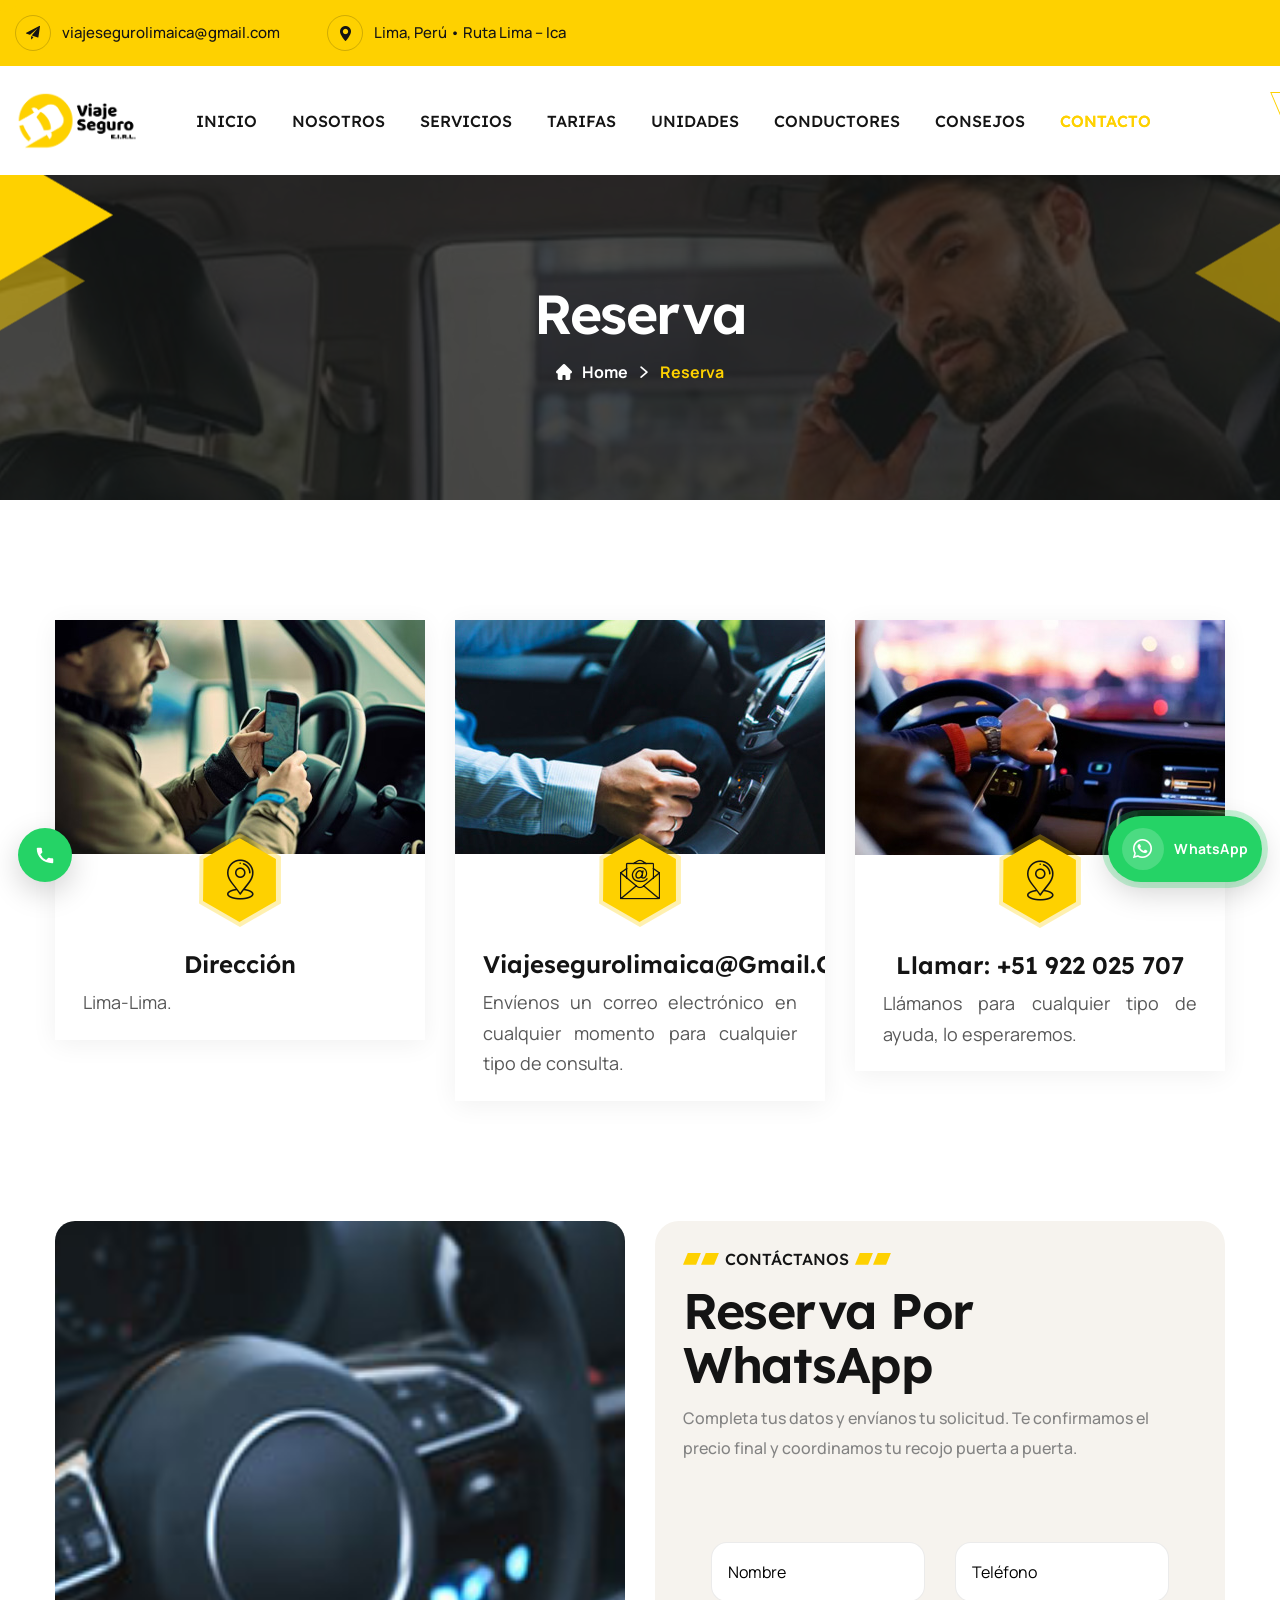
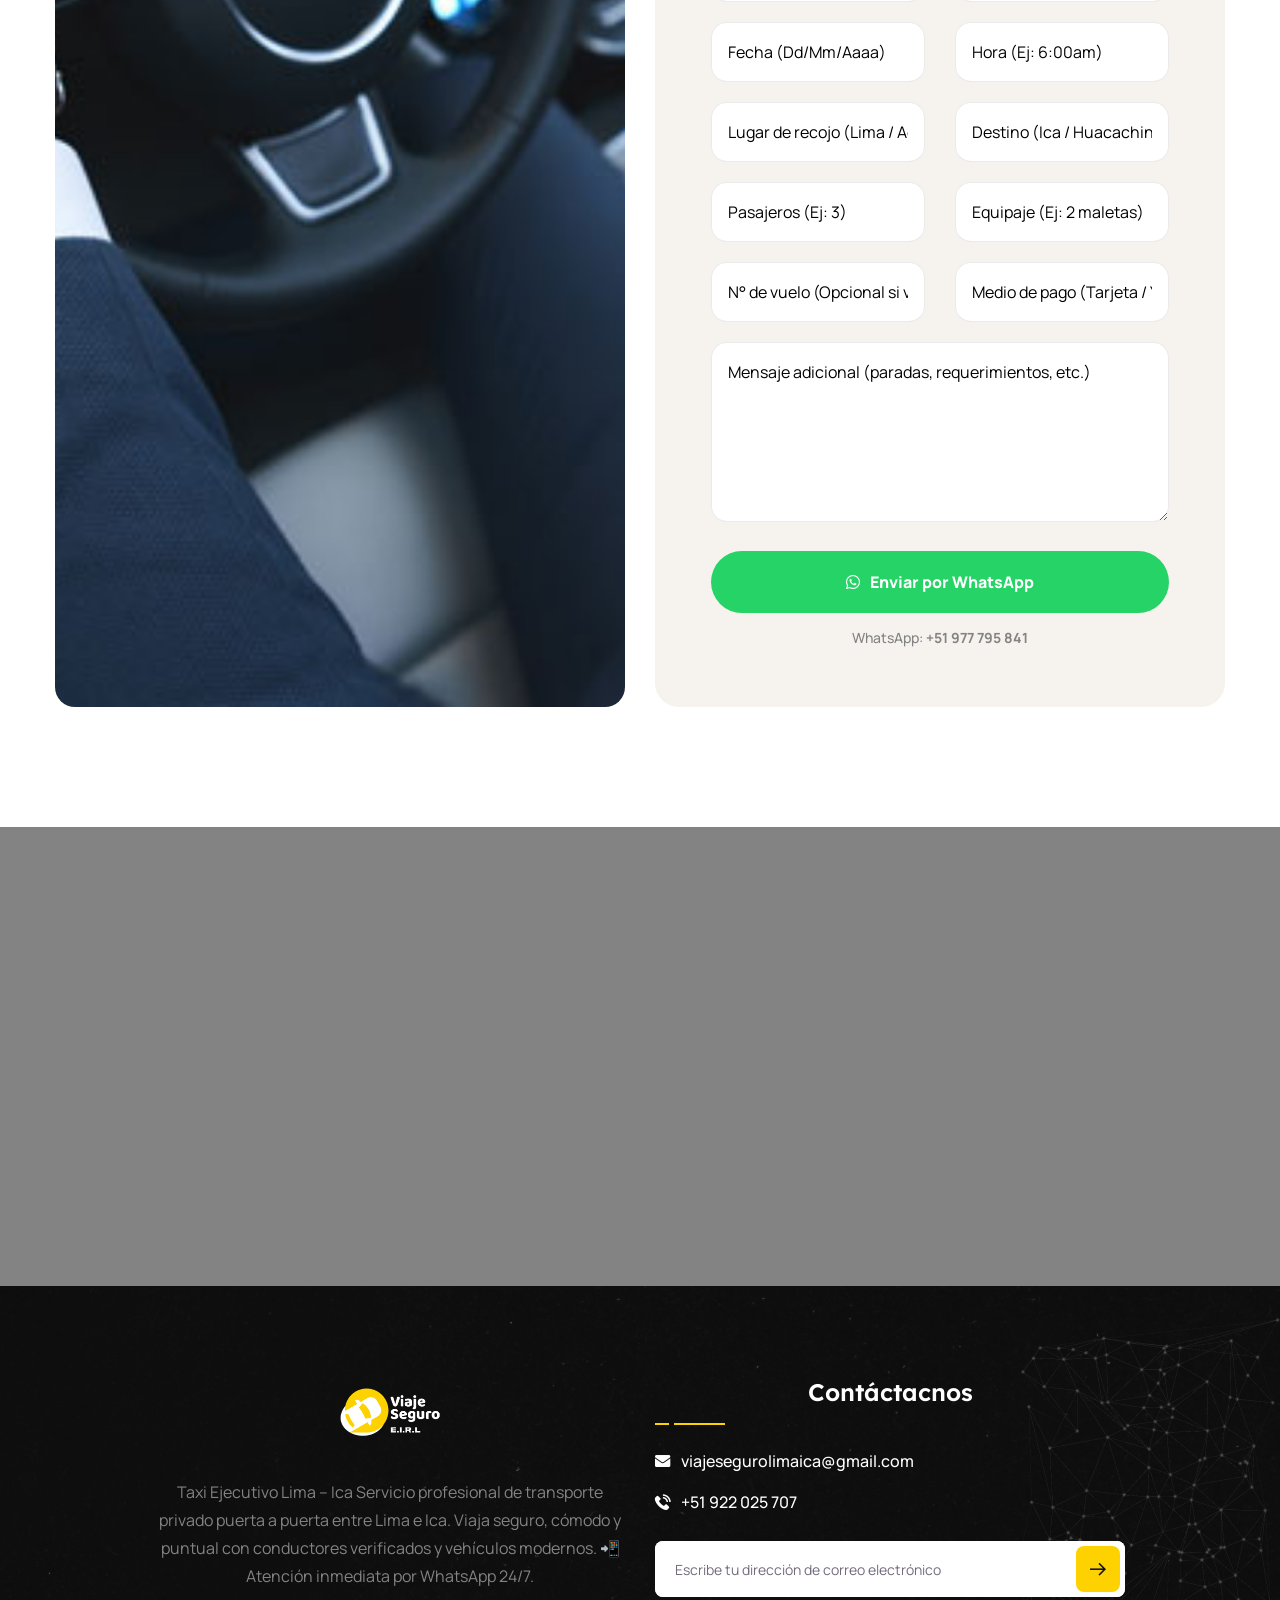
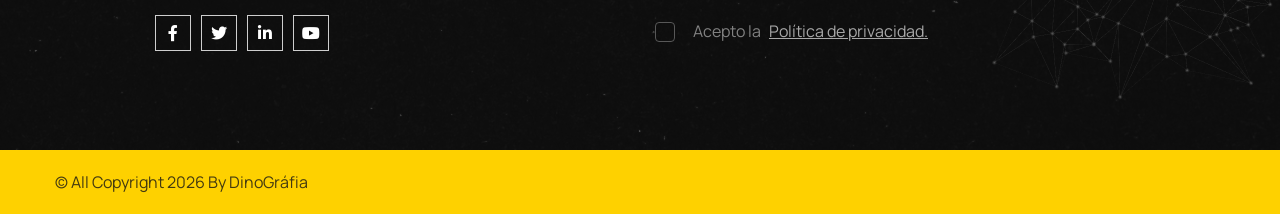
<file: contact.html>
<!DOCTYPE html>

<html lang="es">
<head>
<meta charset="utf-8"/>
<meta content="width=device-width, initial-scale=1.0" name="viewport"/>
<title>Reserva por WhatsApp | Taxi Lima - Ica seguro — Viajes Lima Ica</title>
<!-- favicons Icons -->
<link href="assets/images/favicons/apple-touch-icon.png" rel="apple-touch-icon" sizes="180x180"/>
<link href="assets/images/favicons/favicon-32x32.png" rel="icon" sizes="32x32" type="image/png"/>
<link href="assets/images/favicons/favicon-16x16.png" rel="icon" sizes="16x16" type="image/png"/>
<link href="assets/images/favicons/site.webmanifest" rel="manifest"/>
<meta name="description" content="Reserva tu viaje seguro Lima–Ica por WhatsApp. Atención rápida, recojo coordinado y ruta directa puerta a puerta."/>
<!-- fonts -->
<link href="https://fonts.googleapis.com" rel="preconnect"/>
<link crossorigin="" href="https://fonts.gstatic.com" rel="preconnect"/>
<link href="https://fonts.googleapis.com/css2?family=Manrope:wght@400;500;600;700&amp;display=swap" rel="stylesheet"/>
<link href="https://fonts.googleapis.com/css2?family=Lexend:wght@400;500;600;700&amp;display=swap" rel="stylesheet"/>
<link href="https://fonts.googleapis.com/css2?family=Plus+Jakarta+Sans:ital,wght@0,200..800;1,200..800&amp;display=swap" rel="stylesheet"/>
<link href="assets/vendors/bootstrap/css/bootstrap.min.css" rel="stylesheet"/>
<link href="assets/vendors/bootstrap-select/bootstrap-select.min.css" rel="stylesheet"/>
<link href="assets/vendors/animate/animate.min.css" rel="stylesheet"/>
<link href="assets/vendors/fontawesome/css/all.min.css" rel="stylesheet"/>
<link href="assets/vendors/jquery-ui/jquery-ui.css" rel="stylesheet"/>
<link href="assets/vendors/jarallax/jarallax.css" rel="stylesheet"/>
<link href="assets/vendors/jquery-magnific-popup/jquery.magnific-popup.css" rel="stylesheet"/>
<link href="assets/vendors/nouislider/nouislider.min.css" rel="stylesheet"/>
<link href="assets/vendors/nouislider/nouislider.pips.css" rel="stylesheet"/>
<link href="assets/vendors/tiny-slider/tiny-slider.css" rel="stylesheet"/>
<link href="assets/vendors/cityride-icons/style.css" rel="stylesheet"/>
<link href="assets/vendors/owl-carousel/css/owl.carousel.min.css" rel="stylesheet"/>
<link href="assets/vendors/owl-carousel/css/owl.theme.default.min.css" rel="stylesheet"/>
<!-- template styles -->
<link href="assets/css/cityride.css" rel="stylesheet"/>
<!-- Open Graph / WhatsApp preview -->
<meta property="og:type" content="website"/>
<meta property="og:site_name" content="Taxi Lima–Ica"/>

<meta property="og:url" content="https://viajeslimaica.com/contact.html"/

<meta property="og:title" content="Reserva por WhatsApp | Taxi Lima - Ica seguro — Viajes Lima Ica"/>
<meta property="og:description" content="Reserva tu viaje seguro Lima–Ica por WhatsApp. Atención rápida, recojo coordinado y ruta directa puerta a puerta."/>
<meta property="og:image" content="https://TU-DOMINIO.com/assets/images/og-image.jpg"/>
<meta property="og:image:width" content="1200"/>
<meta property="og:image:height" content="630"/>
<meta name="twitter:card" content="summary_large_image"/>

<link rel="canonical" href="https://viajeslimaica.com/contact.html"/>

<!-- /Open Graph -->

<script type="application/ld+json">
{
  "@context": "https://schema.org",
  "@type": "TaxiService",
  "name": "Viajes Lima Ica",
  "url": "https://TU-DOMINIO.com/contact.html",
  "telephone": "+51977795841",
  "areaServed": [
    {
      "@type": "AdministrativeArea",
      "name": "Lima, Perú"
    },
    {
      "@type": "AdministrativeArea",
      "name": "Ica, Perú"
    }
  ],
  "description": "Taxi privado para viaje seguro Lima–Ica, directo y puerta a puerta. Reserva por WhatsApp.",
  "image": "https://TU-DOMINIO.com/assets/images/og-image.jpg"
}
</script>
<style id="toasa-call-float">
/* Botón flotante de llamada */
.call-float{
  position: fixed;
  left: 18px;
  right: auto;
  bottom: 18px;
  width: 54px;
  height: 54px;
  border-radius: 999px;
  display: inline-flex;
  align-items: center;
  justify-content: center;
  background: #25D366;
  color: #fff;
  text-decoration: none;
  box-shadow: 0 10px 30px rgba(0,0,0,.18);
  z-index: 999999;
  transition: transform .18s ease, box-shadow .18s ease, filter .18s ease;
}
.call-float:hover{
  transform: translateY(-2px);
  filter: brightness(1.02);
  box-shadow: 0 14px 36px rgba(0,0,0,.22);
  color:#fff;
}
.call-float svg{ width: 22px; height: 22px; fill: #fff; }
@media (max-width: 575px){
  .call-float{ left: 16px; bottom: 18px; }
}
</style>
</head>
<body class="custom-cursor">
<div class="custom-cursor__cursor"></div>
<div class="custom-cursor__cursor-two"></div>
<div class="preloader">
<div class="preloader__image" style="background-image: url(assets/images/loader.png);"></div>
</div>
<!-- /.preloader -->
<div class="page-wrapper">
<div class="topbar">
<div class="container-fluid">
<div class="topbar__inner">
<ul class="list-unstyled topbar__info">
<li>
<span class="topbar__info__icon"><i class="icon-paper-plane"></i></span>
<a href="mailto:viajesegurolimaica@gmail.com">viajesegurolimaica@gmail.com</a>
</li>
<li>
<span class="topbar__info__icon topbar__info__icon--location"><i class="icon-maps-and-flags"></i></span>
<a href="https://www.google.com/maps/@23.506657,90.3443647,7z?entry=ttu">Lima, Perú • Ruta Lima – Ica</a>
</li>
</ul><!-- /.list-unstyled topbar__info -->
<div class="topbar__right"></div><!-- /.topbar__right -->
</div><!-- /.topbar__inner -->
</div><!-- /.container-fluid -->
</div><!-- /.topbar -->
<header class="main-header sticky-header sticky-header--normal">
<div class="container-fluid">
<div class="main-header__inner">
<div class="main-header__logo logo-retina">
<a href="index.html"> <img alt="cityride HTML" height="55" src="assets/images/logo-dark.png" width="103"/></a>
</div><!-- /.main-header__logo -->
<div class="main-header__right">
<nav class="main-header__nav main-menu">
<ul class="main-menu__list"><li><a href="index.html">Inicio</a></li><li><a href="about.html">Nosotros</a></li><li><a href="services.html">Servicios</a></li><li><a href="pricing.html">Tarifas</a></li><li><a href="taxi.html">Unidades</a></li><li><a href="driver.html">Conductores</a></li><li><a href="blog-details.html">Consejos</a></li><li><a href="contact.html">Contacto</a></li></ul>
</nav><!-- /.main-header__nav -->
<div class="mobile-nav__btn mobile-nav__toggler">
<span></span>
<span></span>
<span></span>
</div><!-- /.mobile-nav__toggler -->
<a class="search-toggler main-header__search" href="#">


</a><!-- /.search-toggler -->
<a class="main-header__cart" href="cart.html">

<span class="sr-only">Cart</span>
</a><!-- /.search-toggler -->
<div class="main-header__right__inner">
<div class="main-header__right__inner__bg">
<div class="main-header__right__inner__bg__inner" style="background-image: url(assets/images/shapes/header-shape-1-1.png);"></div>
</div><!-- /.main-header__right__inner__bg -->
<div class="main-header__call">
<span class="main-header__call__icon">
<i class="icon-telephone-call"></i>
</span><!-- /.main-header__call__icon -->
<div class="main-header__call__content">
<a class="main-header__call__number" href="tel:+51 977 795 841">+51 977 795 841</a>
<!-- /.main-header__call__number -->
</div><!-- /.main-header__call__content -->
</div><!-- /.main-header__call -->
<div class="main-header__btn-box">
<a class="main-header__btn cityride-btn cityride-btn--secondary" href="https://wa.link/u8d8r6" rel="noopener" target="_blank">
<span class="cityride-btn__icon"><i class="icon-front-car"></i></span>
<span>RESERVAR TAXI</span>
</a><!-- /.main-header__btn -->
<div class="main-header__btn__border"></div><!-- /.main-header__btn__border -->
</div><!-- /.main-header__btn__box -->
</div><!-- /.main-header__right__inner -->
</div><!-- /.main-header__right -->
</div><!-- /.main-header__inner -->
</div><!-- /.container-fluid -->
</header><!-- /.main-header -->
<section class="page-header">
<div class="page-header__bg" style="background-image: url(assets/images/backgrounds/page-header-bg-1-1.jpg);"></div>
<!-- /.page-header__bg -->
<div class="container">
<div class="page-header__content">
<h2 class="page-header__title">Reserva</h2>
<ul class="cityride-breadcrumb list-unstyled">
<li><span class="cityride-breadcrumb__icon"><i class="icon-home"></i></span><a href="index.html">Home</a></li>
<li><span>Reserva</span></li>
</ul><!-- /.thm-breadcrumb list-unstyled -->
</div><!-- /.page-header__content -->
</div><!-- /.container -->
<div class="page-header__element-one">
<img alt="" src="assets/images/shapes/pagination-left.png"/>
</div><!-- /.page-header__element-one -->
<div class="page-header__element-two">
<img alt="" src="assets/images/shapes/pagination-right.png"/>
</div><!-- /.page-header__element-two -->
</section><!-- /.page-header -->
<div class="contact-top section-space">
<div class="container">
<div class="row gutter-y-40">
<div class="col-lg-4 col-md-6 col-sm-12">
<div class="contact-top__item">
<div class="contact-top__item__thumb">
<img alt="cityride image" src="assets/images/resources/contact-top-1-1.jpg"/>
</div><!-- /.contact-top__item__thumb -->
<div class="contact-top__item__content">
<div class="contact-top__item__icon">
<div class="contact-top__item__icon__inner">
<i class="icon-map-pin"></i>
</div><!-- /.contact-top__item__icon__inner -->
</div><!-- /.contact-top__item__icon -->
<h5 class="contact-top__item__title">Dirección</h5><!-- /.contact-top__item__title -->
<p class="contact-top__item__text">Lima-Lima.</p><!-- /.contact-top__item__text -->
</div><!-- /.contact-top__item__content -->
</div><!-- /.contact-top__item -->
</div><!-- /.col-lg-4 -->
<div class="col-lg-4 col-md-6 col-sm-12">
<div class="contact-top__item">
<div class="contact-top__item__thumb">
<img alt="cityride image" src="assets/images/resources/contact-top-1-2.jpg"/>
</div><!-- /.contact-top__item__thumb -->
<div class="contact-top__item__content">
<div class="contact-top__item__icon">
<div class="contact-top__item__icon__inner">
<i class="icon-mail-2"></i>
</div><!-- /.contact-top__item__icon__inner -->
</div><!-- /.contact-top__item__icon -->
<h5 class="contact-top__item__title"><a href="mailto:viajesegurolimaica@gmail.com">viajesegurolimaica@gmail.com</a></h5><!-- /.contact-top__item__title -->
<p class="contact-top__item__text">Envíenos un correo electrónico en cualquier momento para cualquier tipo de consulta.</p><!-- /.contact-top__item__text -->
</div><!-- /.contact-top__item__content -->
</div><!-- /.contact-top__item -->
</div><!-- /.col-lg-4 -->
<div class="col-lg-4 col-md-6 col-sm-12">
<div class="contact-top__item">
<div class="contact-top__item__thumb">
<img alt="cityride image" src="assets/images/resources/contact-top-1-3.jpg"/>
</div><!-- /.contact-top__item__thumb -->
<div class="contact-top__item__content">
<div class="contact-top__item__icon">
<div class="contact-top__item__icon__inner">
<i class="icon-map-pin"></i>
</div><!-- /.contact-top__item__icon__inner -->
</div><!-- /.contact-top__item__icon -->
<h5 class="contact-top__item__title">Llamar: <a href="tel:+51977795841"> +51 922 025 707</a></h5><!-- /.contact-top__item__title -->
<p class="contact-top__item__text">Llámanos para cualquier tipo de ayuda, lo esperaremos.</p><!-- /.contact-top__item__text -->
</div><!-- /.contact-top__item__content -->
</div><!-- /.contact-top__item -->
</div><!-- /.col-lg-4 -->
</div><!-- /.row -->
</div><!-- /.container -->
</div><!-- /.contact-top -->
<section class="whatsapp-reserve section-space-bottom" id="whatsapp-reserva">
<div class="container">
<div class="row gutter-y-40 align-items-stretch justify-content-center">
<div class="col-lg-6">
<div class="whatsapp-reserve__image">
<img alt="Reserva por WhatsApp" src="assets/images/resources/reserva.jpg"/>
</div>
</div>
<div class="col-lg-6">
<div class="whatsapp-reserve__card">
<div class="sec-title">
<div class="sec-title__top wow fadeInUp" data-wow-delay="150ms" data-wow-duration="1500ms">
<div class="sec-title__shape"></div>
<h6 class="sec-title__tagline">contáctanos</h6>
<div class="sec-title__shape"></div>
</div>
<h3 class="sec-title__title wow fadeInUp" data-wow-delay="200ms" data-wow-duration="1500ms">Reserva por WhatsApp</h3>
<p class="whatsapp-reserve__sub">Completa tus datos y envíanos tu solicitud. Te confirmamos el precio final y coordinamos tu recojo puerta a puerta.</p>
</div>
<form class="whatsapp-reserve__form" id="whatsappForm">
<div class="row gutter-y-20 gutter-x-20">
<div class="col-md-6">
<input class="whatsapp-reserve__input" name="nombre" placeholder="Nombre" required="" type="text"/>
</div>
<div class="col-md-6">
<input class="whatsapp-reserve__input" name="telefono" placeholder="Teléfono" required="" type="tel"/>
</div>
<div class="col-md-6">
<input class="whatsapp-reserve__input" name="fecha" placeholder="Fecha (Dd/Mm/Aaaa)" required="" type="text"/>
</div>
<div class="col-md-6">
<input class="whatsapp-reserve__input" name="hora" placeholder="Hora (Ej: 6:00am)" required="" type="text"/>
</div>
<div class="col-md-6">
<input class="whatsapp-reserve__input" name="recogo" placeholder="Lugar de recojo (Lima / Aeropuerto)" required="" type="text"/>
</div>
<div class="col-md-6">
<input class="whatsapp-reserve__input" name="destino" placeholder="Destino (Ica / Huacachina / etc.)" required="" type="text"/>
</div>
<div class="col-md-6">
<input class="whatsapp-reserve__input" min="1" name="pasajeros" placeholder="Pasajeros (Ej: 3)" required="" type="number"/>
</div>
<div class="col-md-6">
<input class="whatsapp-reserve__input" name="equipaje" placeholder="Equipaje (Ej: 2 maletas)" type="text"/>
</div>
<div class="col-md-6">
<input class="whatsapp-reserve__input" name="vuelo" placeholder="N° de vuelo (Opcional si viene)" type="text"/>
</div>
<div class="col-md-6">
<input class="whatsapp-reserve__input" name="pago" placeholder="Medio de pago (Tarjeta / Yape / Efectivo)" type="text"/>
</div>
<div class="col-12">
<textarea class="whatsapp-reserve__textarea" name="mensaje" placeholder="Mensaje adicional (paradas, requerimientos, etc.)" rows="5"></textarea>
</div>
<div class="col-12">
<button class="whatsapp-reserve__btn" type="submit">
<span class="whatsapp-reserve__btn__icon"><i class="fab fa-whatsapp"></i></span>
<span>Enviar por WhatsApp</span>
</button>
<p class="whatsapp-reserve__note">WhatsApp: <strong>+51 977 795 841</strong></p>
</div>
</div>
</form>
</div>
</div>
</div>
</div>
</section>

<script>
(function () {
  const PHONE = "51977795841";
  const form = document.getElementById("whatsappForm");
  if (!form) return;

  form.addEventListener("submit", function (e) {
    e.preventDefault();

    const fd = new FormData(form);

    const msg =
`Hola, quiero reservar:

Nombre: ${fd.get("nombre") || ""}
Teléfono: ${fd.get("telefono") || ""}
Fecha: ${fd.get("fecha") || ""}
Hora: ${fd.get("hora") || ""}
Lugar de recojo: ${fd.get("recogo") || ""}
Destino: ${fd.get("destino") || ""}
Pasajeros: ${fd.get("pasajeros") || ""}
Equipaje: ${fd.get("equipaje") || ""}
N° de vuelo: ${fd.get("vuelo") || ""}
Medio de pago: ${fd.get("pago") || ""}
Mensaje adicional: ${fd.get("mensaje") || ""}`;

    const url = "https://wa.me/" + PHONE + "?text=" + encodeURIComponent(msg);
    window.open(url, "_blank");
  });
})();
</script>



<section class="contact-map">
<div class="container-fluid">
<div class="google-map google-map__contact">
<iframe allowfullscreen="" class="map__contact" loading="lazy" referrerpolicy="no-referrer-when-downgrade" src="https://www.google.com/maps?q=Lima,+Peru+to+Ica,+Peru&amp;z=7&amp;output=embed" title="Mapa Lima a Ica"></iframe>
</div>
<!-- /.google-map -->
</div><!-- /.container-fluid -->
</section><!-- /.contact-map -->
<footer class="main-footer">
<div class="main-footer__inner">
<div class="main-footer__top">
<div class="main-footer__bg" style="background-image: url(assets/images/shapes/footer-bg-1-1.png);"></div>
<div class="container">
<div class="justify-content-center gutter-y-40 text-center row">
<div class="wow fadeInUp col-xl-5 col-lg-6 col-md-10 col-sm-12" data-wow-delay="00ms" data-wow-duration="1500ms">
<div class="footer-widget footer-widget--about">
<a class="footer-widget__logo logo-retina" href="index.html">
<img alt="cityride HTML Template" height="55" src="assets/images/logo-light.png" width="103"/>
</a>
<p class="footer-widget__about-text">Taxi Ejecutivo Lima – Ica
Servicio profesional de transporte privado puerta a puerta entre Lima e Ica.
Viaja seguro, cómodo y puntual con conductores verificados y vehículos modernos.

📲 Atención inmediata por WhatsApp 24/7.</p>
<!-- /.footer-widget__about-text -->
<div class="footer-widget__social">
<a href="https://facebook.com"> <i aria-hidden="true" class="fab fa-facebook-f"></i> <span class="sr-only">Facebook</span> </a>
<a href="https://twitter.com"> <i aria-hidden="true" class="fab fa-twitter"></i> <span class="sr-only">Twitter</span> </a>
<a href="https://linkedin.com"> <i aria-hidden="true" class="fab fa-linkedin-in"></i> <span class="sr-only">Linkedin</span> </a>
<a href="https://youtube.com"> <i aria-hidden="true" class="fab fa-youtube"></i> <span class="sr-only">Youtube</span> </a>
</div><!-- /.footer-widget__call -->
</div><!-- /.footer-widget -->
</div><!-- /.col-xl-3 col-lg-6 -->
<!-- /.col-xl-2 col-lg-3 col-md-4 -->
<!-- /.col-xl-2 col-lg-3 col-md-4 -->
<div class="wow fadeInUp col-xl-5 col-lg-6 col-md-10 col-sm-12" data-wow-delay="300ms" data-wow-duration="1500ms">
<div class="footer-widget footer-widget--contact">
<h2 class="footer-widget__title">Contáctacnos</h2><!-- /.footer-widget__title -->
<ul class="list-unstyled footer-widget__info">
<li>
<span class="footer-widget__info__icon">
<i class="icon-email"></i>
</span><!-- /.footer-widget__info__icon -->
<a href="mailto:viajesegurolimaica@gmail.com">viajesegurolimaica@gmail.com</a>
</li>
<li>
<span class="footer-widget__info__icon">
<i class="icon-telephone-call"></i>
</span><!-- /.footer-widget__info__icon -->
<a href="tel:+51922025707">+51 922 025 707</a>
</li>
</ul><!-- /.list-unstyled -->
<form action="#" class="footer-widget__newsletter mc-form" data-url="MAILCHIMP_FORM_URL">
<div class="form-group__form">
<input name="EMAIL" placeholder="Escribe tu dirección de correo electrónico" type="email"/>
<button class="cityride-btn cityride-btn--secondary" type="submit"><span class="icon-arrow-left1"></span></button>
</div><!-- /.form-group -->
<div class="form-group__check">
<input id="check" name="checkbox" type="checkbox"/>
<label for="check">Acepto la <a href="faq.html">Política de privacidad.</a></label>
</div><!-- /.form-group -->
</form><!-- /.footer-widget__newsletter mc-form -->
<div class="mc-form__response"></div><!-- /.mc-form__response -->
</div><!-- /.footer-widget -->
</div><!-- /.col-xl-4 col-lg-5 col-md-4 -->
</div><!-- /.row -->
</div><!-- /.container -->
<div class="main-footer__top__element">
<img alt="" src="assets/images/shapes/footer-shape.png"/>
</div><!-- /.main-footer__top__element -->
</div><!-- /.main-footer__top -->
<div class="main-footer__bottom">
<div class="container">
<div class="main-footer__bottom__inner">
<p class="main-footer__copyright">© All Copyright 2026 by DinoGráfia</p>
<ul class="list-unstyled main-footer__bottom__list">

</ul><!-- /.list-unstyled -->
</div><!-- /.main-footer__inner -->
</div><!-- /.container -->
</div><!-- /.main-footer__bottom -->
</div><!-- /.main-footer__inner -->
</footer><!-- /.main-footer -->
</div><!-- /.page-wrapper -->
<div class="mobile-nav__wrapper">
<div class="mobile-nav__overlay mobile-nav__toggler"></div><!-- /.mobile-nav__overlay -->
<div class="mobile-nav__content">
<span class="mobile-nav__close mobile-nav__toggler"><i class="icon-x"></i></span>
<div class="logo-box logo-retina">
<a aria-label="logo image" href="index.html"><img alt="logo" src="assets/images/logo-light.png" width="175"/></a>
</div><div class="main-menu__nav"></div><!-- /.logo-box -->
<div class="mobile-nav__container"></div><!-- /.mobile-nav__container -->
<ul class="mobile-nav__contact list-unstyled">
<li>
<span class="mobile-nav__contact__icon">
<i class="fa fa-envelope"></i>
</span>
<a href="mailto:viajesegurolimaica@gmail.com">viajesegurolimaica@gmail.com</a>
</li>
<li>
<span class="mobile-nav__contact__icon">
<i class="fa fa-phone-alt"></i>
</span>
<a href="tel:+51 977 795 841">+51 977 795 841</a>
</li>
</ul><!-- /.mobile-nav__contact -->
<div class="mobile-nav__social">
<a href="https://facebook.com"> <i aria-hidden="true" class="fab fa-facebook-f"></i> <span class="sr-only">Facebook</span> </a>
<a href="https://twitter.com"> <i aria-hidden="true" class="fab fa-twitter"></i> <span class="sr-only">Twitter</span> </a>
<a href="https://instagram.com"> <i aria-hidden="true" class="fab fa-instagram"></i> <span class="sr-only">Instagram</span> </a>
<a href="https://youtube.com"> <i aria-hidden="true" class="fab fa-youtube"></i> <span class="sr-only">Youtube</span> </a>
</div><!-- /.mobile-nav__social -->
</div><!-- /.mobile-nav__content -->
</div><!-- /.mobile-nav__wrapper -->
<div class="search-popup">
<div class="search-popup__overlay search-toggler"></div><!-- /.search-popup__overlay -->
<div class="search-popup__content">
<form action="#" class="search-popup__form" method="get" role="search">
<input id="search" placeholder="Search Here..." type="text"/>
<button aria-label="search submit" class="cityride-btn" type="submit"><i class="icon-search"></i></button>
</form>
</div><!-- /.search-popup__content -->
</div><!-- /.search-popup -->
<aside class="sidebar-one">
<div class="sidebar-one__overlay sidebar-btn__toggler"></div><!-- /.siderbar-ovarlay -->
<div class="sidebar-one__content">
<span class="sidebar-one__close sidebar-btn__toggler"><i class="icon-x"></i></span>
<div class="sidebar-one__logo sidebar-one__item logo-retina"> <a aria-label="logo image" href="index.html"><img alt="logo" height="55" src="assets/images/logo-light.png" width="104"/></a></div><!-- /.sidebar-one__logo -->
<div class="sidebar-one__about sidebar-one__item">
<p class="sidebar-one__about__text">Whether you're embarking on a cross-country adventure or a new destination by car, finding the right There are many variations of passages</p>
</div><!-- /.sidebar-one__about -->
<div class="sidebar-one__info sidebar-one__item">
<h4 class="sidebar-one__title">Contact</h4>
<ul class="sidebar-one__info__list">
<li>
<span class="sidebar-one__info__icon sidebar-one__info__icon--location">
<i class="icon-maps-and-flags"></i>
</span>
<address>85 Ketch Harbour Road Bensal PA 19020</address>
</li>
<li>
<span class="sidebar-one__info__icon">
<i class="icon-paper-plane"></i>
</span>
<a href="mailto:viajesegurolimaica@gmail.com">viajesegurolimaica@gmail.com</a>
</li>
<li>
<span class="sidebar-one__info__icon">
<i class="icon-telephone-call"></i>
</span>
<a href="tel:+51977795841">+51 977 795 841</a>
</li>
</ul><!-- /.sidebar-one__info__list -->
</div><!-- /.sidebar-one__info -->
<div class="sidebar-one__social social-links sidebar-one__item">
<a href="https://facebook.com"> <i aria-hidden="true" class="fab fa-facebook-f"></i> <span class="sr-only">Facebook</span> </a>
<a href="https://twitter.com"> <i aria-hidden="true" class="fab fa-twitter"></i> <span class="sr-only">Twitter</span> </a>
<a href="https://instagram.com"> <i aria-hidden="true" class="fab fa-instagram"></i> <span class="sr-only">Instagram</span> </a>
<a href="https://youtube.com"> <i aria-hidden="true" class="fab fa-youtube"></i> <span class="sr-only">Youtube</span> </a>
</div><!-- /sidebar-one__social -->
<div class="sidebar-one__newsletter sidebar-one__item">
<label class="sidebar-one__title" for="sidebar-email">Newsletter</label>
<form action="#" class="sidebar-one__newsletter__inner mc-form" data-url="MAILCHIMP_FORM_URL">
<input class="sidebar-one__newsletter__input" id="sidebar-email" name="EMAIL" placeholder="Email Address" type="email"/>
<button class="sidebar-one__newsletter__btn" type="submit"><span aria-hidden="true" class="icon-email"></span></button>
</form>
<div class="mc-form__response"></div><!-- /.mc-form__response -->
</div><!-- /.sidebar-one__form -->
</div><!-- /.sidebar__content -->
</aside><!-- /.sidebar-one -->
<div class="scroll-top" id="scroll-top">
<span class="scroll-top-value" id="scroll-top-value"></span>
</div>
<script src="assets/vendors/jquery/jquery-3.7.0.min.js"></script>
<script src="assets/vendors/bootstrap/js/bootstrap.bundle.min.js"></script>
<script src="assets/vendors/bootstrap-select/bootstrap-select.min.js"></script>
<script src="assets/vendors/jarallax/jarallax.min.js"></script>
<script src="assets/vendors/jquery-ui/jquery-ui.js"></script>
<script src="assets/vendors/jquery-ajaxchimp/jquery.ajaxchimp.min.js"></script>
<script src="assets/vendors/jquery-appear/jquery.appear.min.js"></script>
<script src="assets/vendors/jquery-circle-progress/jquery.circle-progress.min.js"></script>
<script src="assets/vendors/jquery-magnific-popup/jquery.magnific-popup.min.js"></script>
<script src="assets/vendors/jquery-validate/jquery.validate.min.js"></script>
<script src="assets/vendors/nouislider/nouislider.min.js"></script>
<script src="assets/vendors/tiny-slider/tiny-slider.js"></script>
<script src="assets/vendors/wnumb/wNumb.min.js"></script>
<script src="assets/vendors/owl-carousel/js/owl.carousel.min.js"></script>
<script src="assets/vendors/wow/wow.js"></script>
<script src="assets/vendors/imagesloaded/imagesloaded.min.js"></script>
<script src="assets/vendors/isotope/isotope.js"></script>
<script src="assets/vendors/countdown/countdown.min.js"></script>
<script src="assets/vendors/jquery-circleType/jquery.circleType.js"></script>
<script src="assets/vendors/jquery-lettering/jquery.lettering.min.js"></script>
<!-- template js -->
<script src="assets/js/cityride.js"></script>
<a class="call-float" href="tel:+51922025707" aria-label="Llamar">
  <svg viewBox="0 0 24 24" aria-hidden="true" focusable="false">
    <path d="M6.62 10.79a15.053 15.053 0 0 0 6.59 6.59l2.2-2.2a1 1 0 0 1 1.01-.24c1.12.37 2.33.57 3.58.57a1 1 0 0 1 1 1V20a1 1 0 0 1-1 1C10.07 21 3 13.93 3 5a1 1 0 0 1 1-1h3.5a1 1 0 0 1 1 1c0 1.25.2 2.46.57 3.58a1 1 0 0 1-.24 1.01l-2.2 2.2z"/>
  </svg>
</a>
<a aria-label="Reservar por WhatsApp" class="wa-float" href="https://wa.me/51977795841" rel="noopener" target="_blank">
<span aria-hidden="true" class="wa-float__ping"></span>
<span aria-hidden="true" class="wa-float__icon"><i class="fab fa-whatsapp"></i></span>
<span class="wa-float__text">WhatsApp</span>
<span aria-hidden="true" class="wa-float__tooltip">¡Hola, reserva ahora por WhatsApp!</span>
</a>
</body>
</html>
</file>
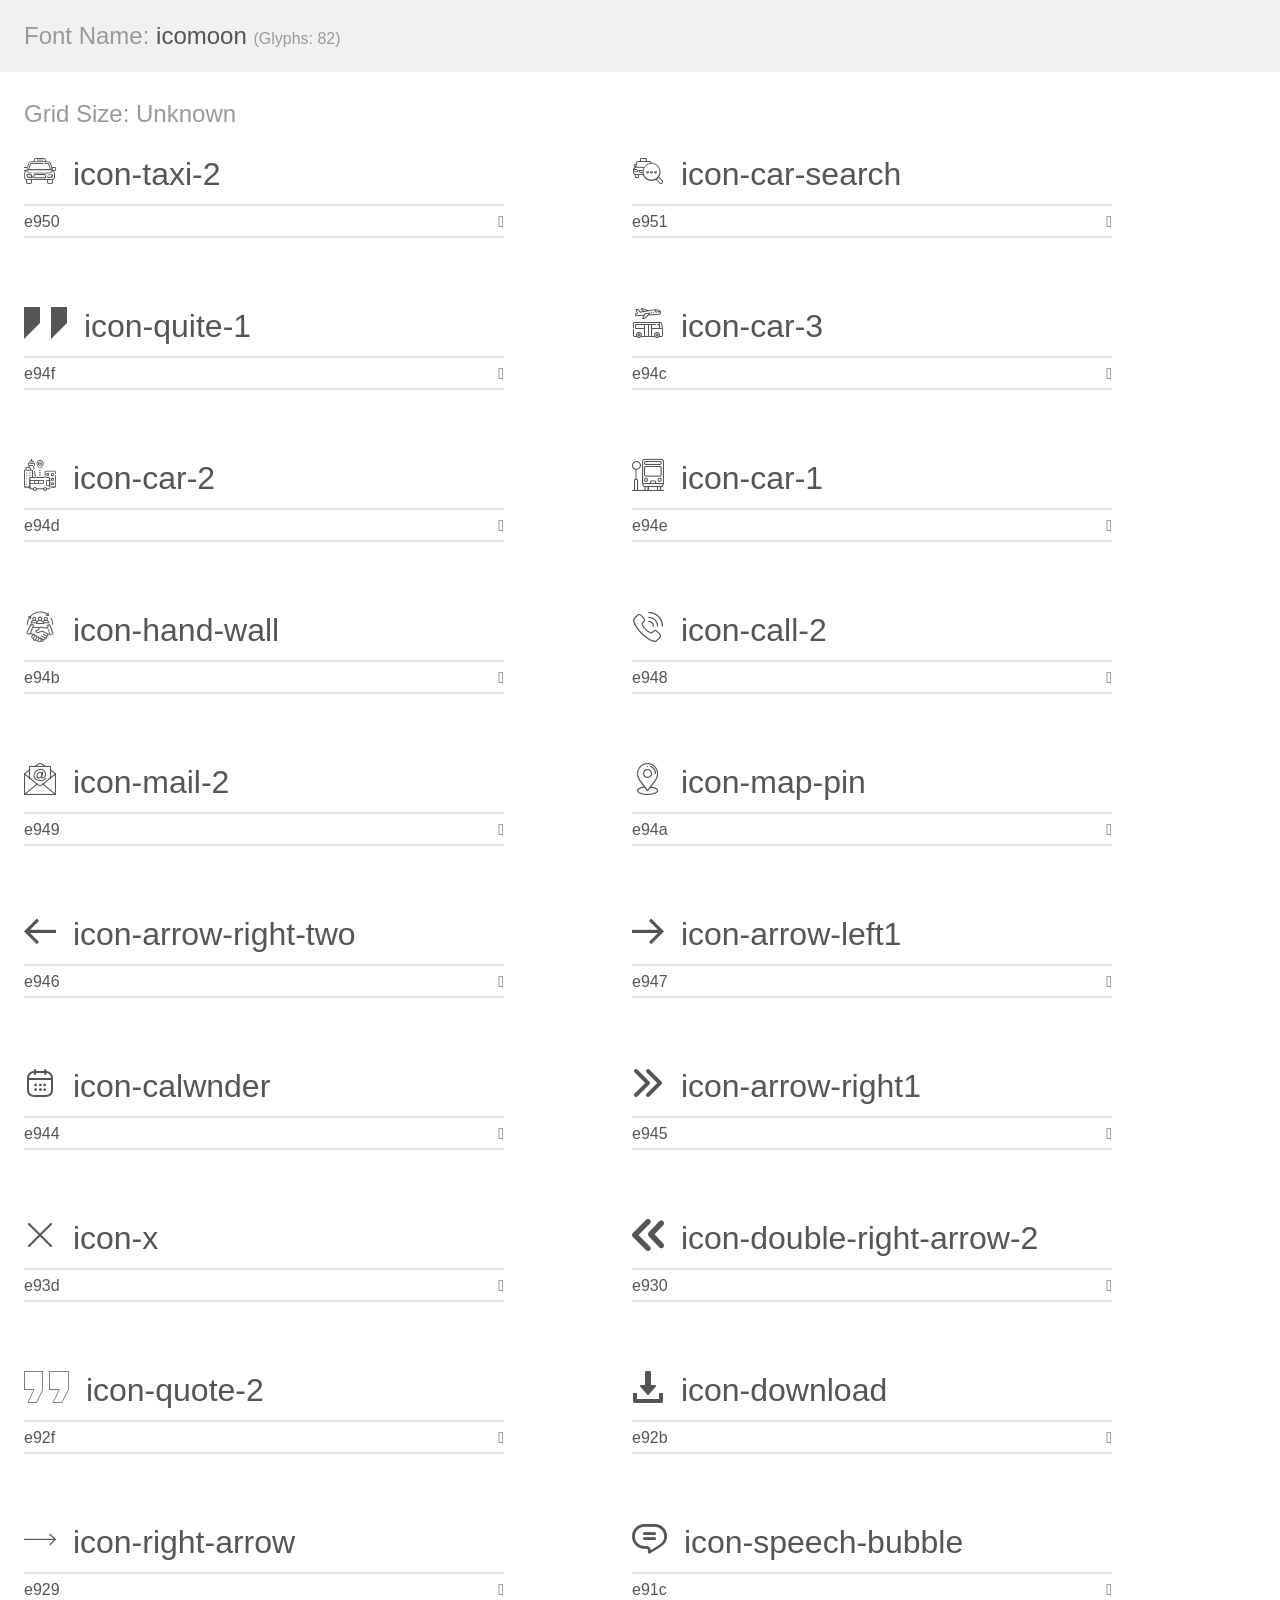
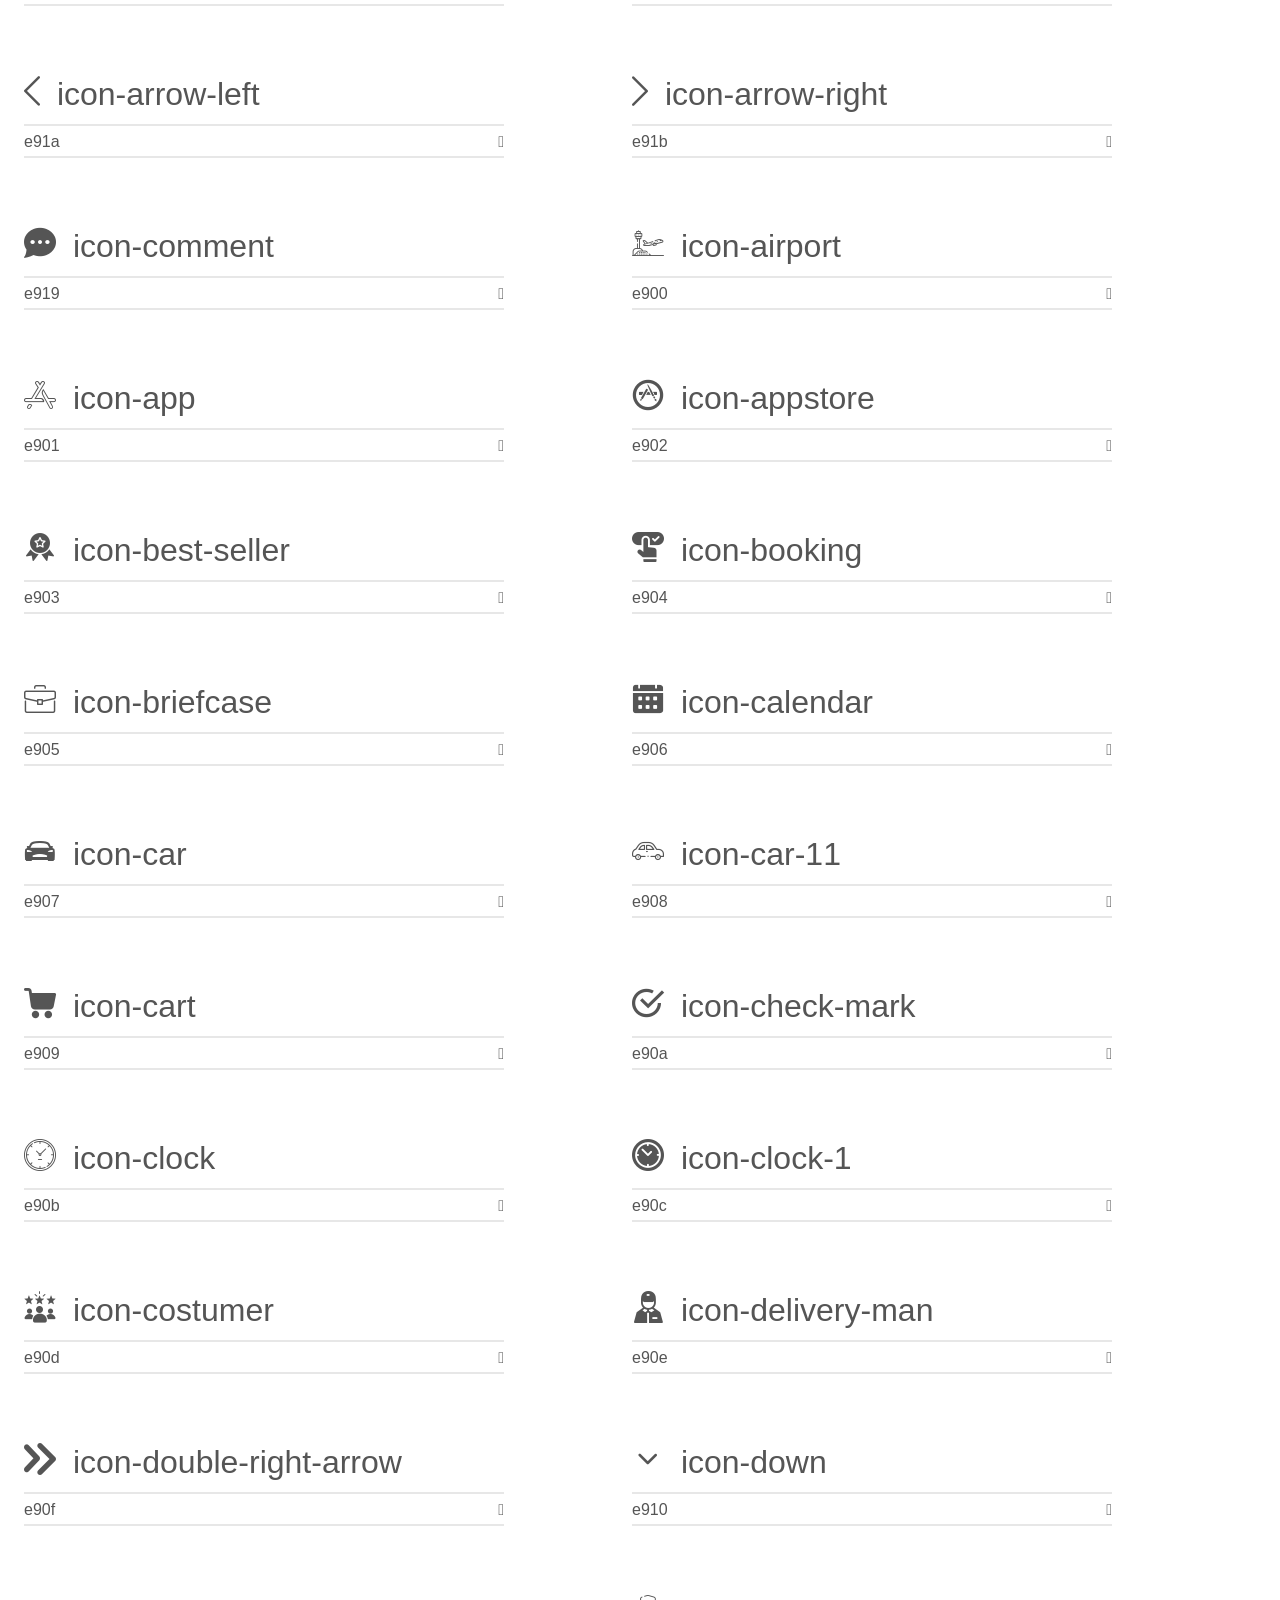
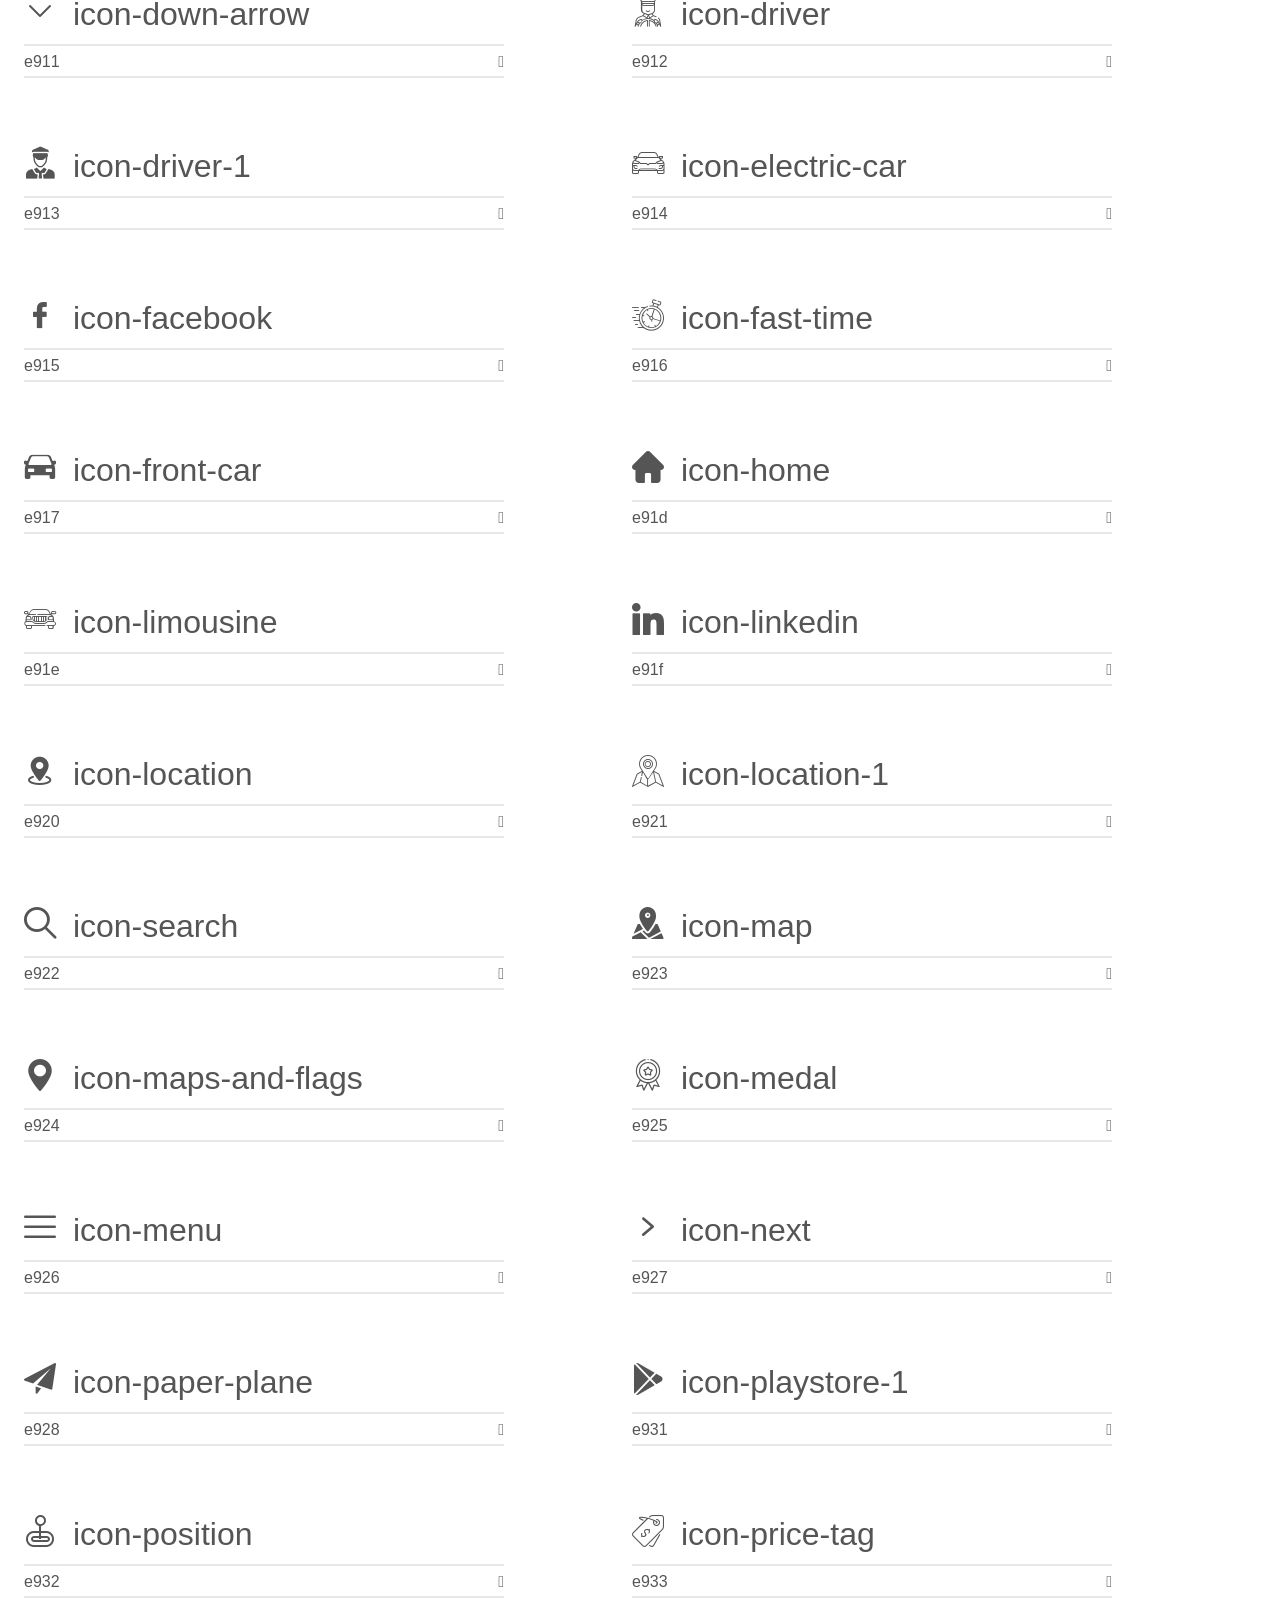
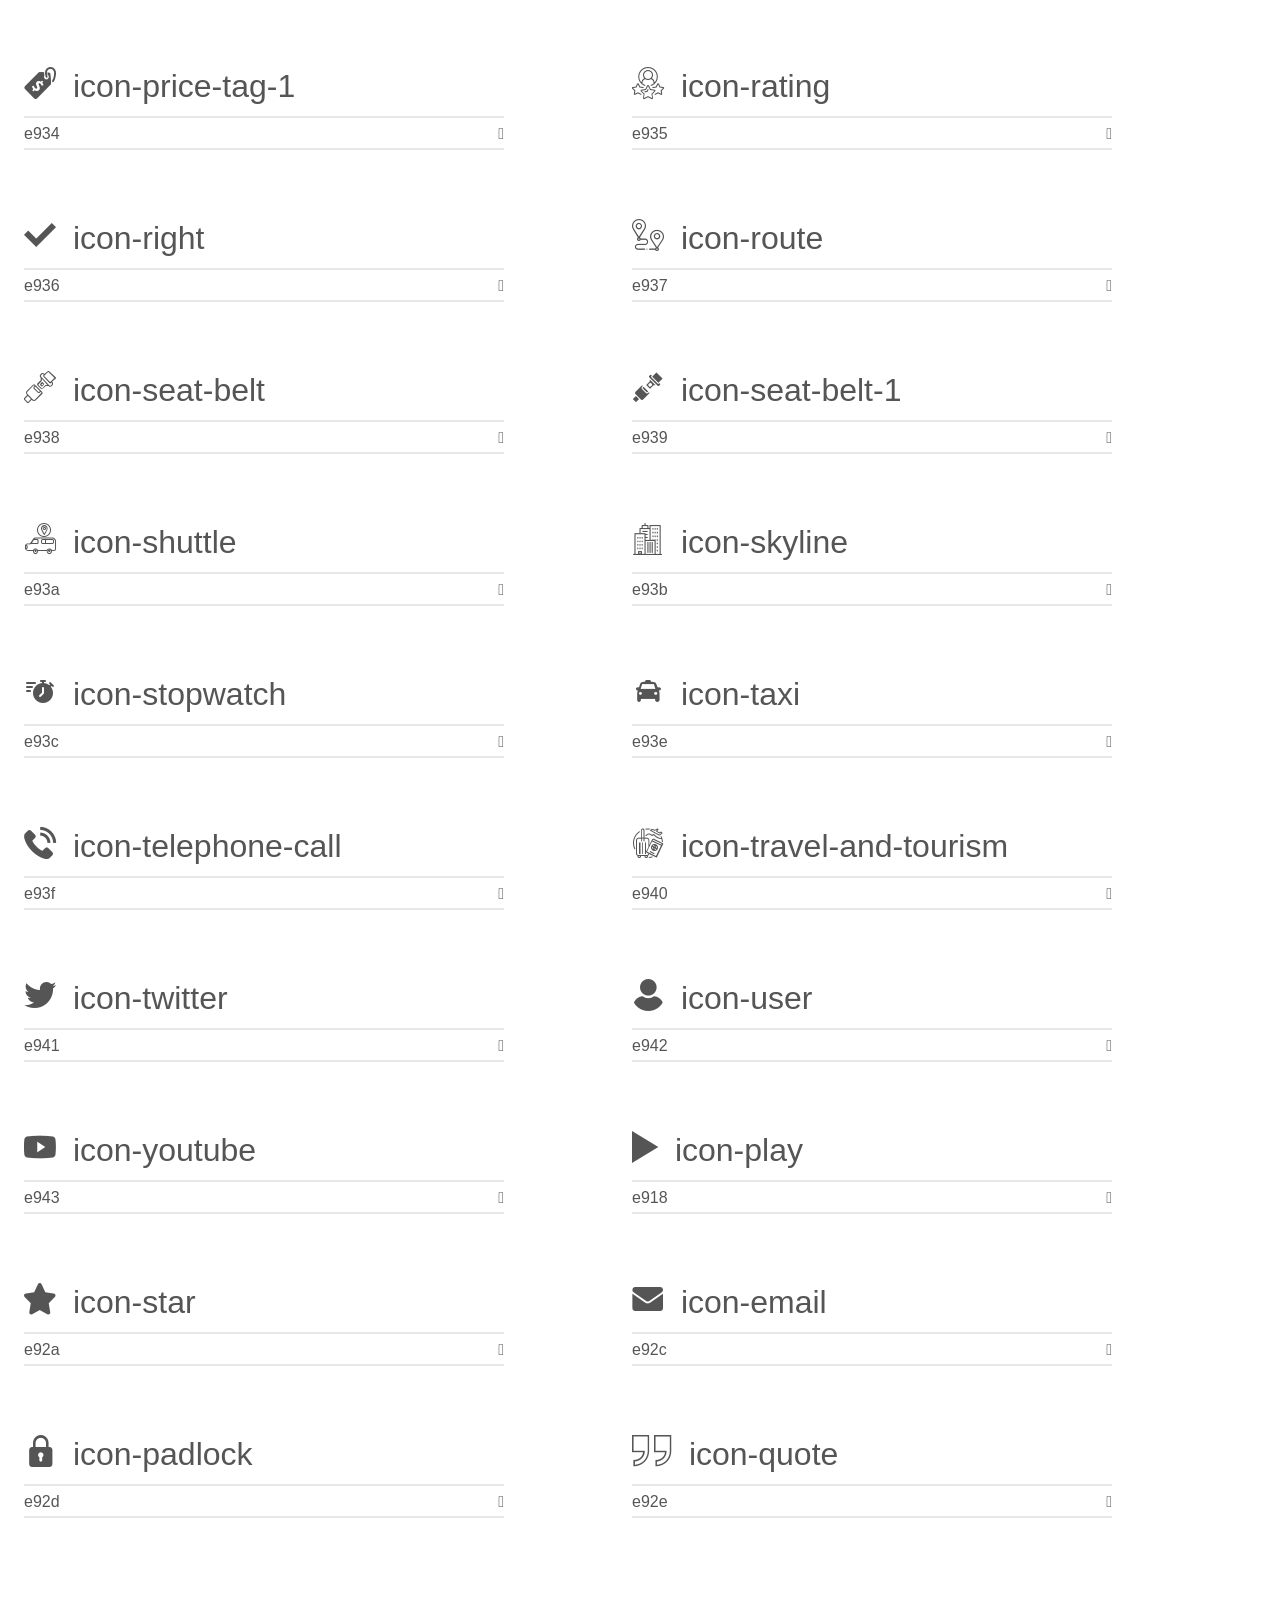
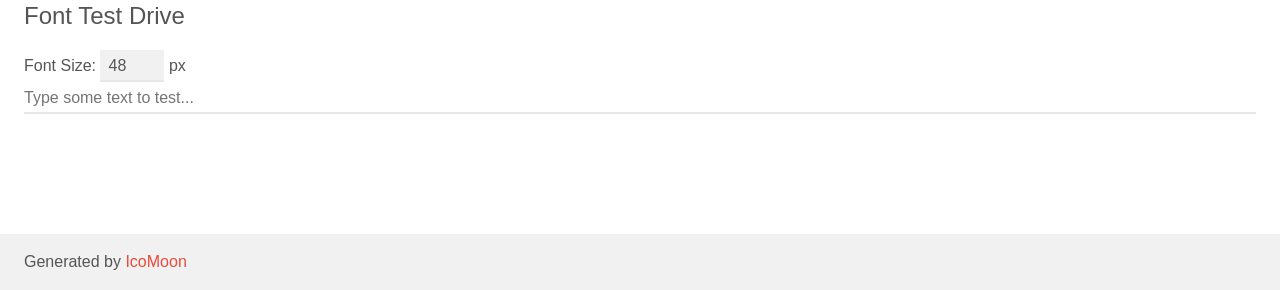
<file: assets/vendors/cityride-icons/demo.html>
<!doctype html>
<html>
<head>
    <meta charset="utf-8">
    <title>IcoMoon Demo</title>
    <meta name="description" content="An Icon Font Generated By IcoMoon.io">
    <meta name="viewport" content="width=device-width, initial-scale=1">
    <link rel="stylesheet" href="demo-files/demo.css">
    <link rel="stylesheet" href="style.css"></head>
<body>
    <div class="bgc1 clearfix">
        <h1 class="mhmm mvm"><span class="fgc1">Font Name:</span> icomoon <small class="fgc1">(Glyphs:&nbsp;82)</small></h1>
    </div>
    <div class="clearfix mhl ptl">
        <h1 class="mvm mtn fgc1">Grid Size: Unknown</h1>
        <div class="glyph fs1">
            <div class="clearfix bshadow0 pbs">
                <span class="icon-taxi-2"></span>
                <span class="mls"> icon-taxi-2</span>
            </div>
            <fieldset class="fs0 size1of1 clearfix hidden-false">
                <input type="text" readonly value="e950" class="unit size1of2" />
                <input type="text" maxlength="1" readonly value="&#xe950;" class="unitRight size1of2 talign-right" />
            </fieldset>
            <div class="fs0 bshadow0 clearfix hidden-true">
                <span class="unit pvs fgc1">liga: </span>
                <input type="text" readonly value="" class="liga unitRight" />
            </div>
        </div>
        <div class="glyph fs1">
            <div class="clearfix bshadow0 pbs">
                <span class="icon-car-search"></span>
                <span class="mls"> icon-car-search</span>
            </div>
            <fieldset class="fs0 size1of1 clearfix hidden-false">
                <input type="text" readonly value="e951" class="unit size1of2" />
                <input type="text" maxlength="1" readonly value="&#xe951;" class="unitRight size1of2 talign-right" />
            </fieldset>
            <div class="fs0 bshadow0 clearfix hidden-true">
                <span class="unit pvs fgc1">liga: </span>
                <input type="text" readonly value="" class="liga unitRight" />
            </div>
        </div>
        <div class="glyph fs1">
            <div class="clearfix bshadow0 pbs">
                <span class="icon-quite-1"></span>
                <span class="mls"> icon-quite-1</span>
            </div>
            <fieldset class="fs0 size1of1 clearfix hidden-false">
                <input type="text" readonly value="e94f" class="unit size1of2" />
                <input type="text" maxlength="1" readonly value="&#xe94f;" class="unitRight size1of2 talign-right" />
            </fieldset>
            <div class="fs0 bshadow0 clearfix hidden-true">
                <span class="unit pvs fgc1">liga: </span>
                <input type="text" readonly value="" class="liga unitRight" />
            </div>
        </div>
        <div class="glyph fs1">
            <div class="clearfix bshadow0 pbs">
                <span class="icon-car-3"></span>
                <span class="mls"> icon-car-3</span>
            </div>
            <fieldset class="fs0 size1of1 clearfix hidden-false">
                <input type="text" readonly value="e94c" class="unit size1of2" />
                <input type="text" maxlength="1" readonly value="&#xe94c;" class="unitRight size1of2 talign-right" />
            </fieldset>
            <div class="fs0 bshadow0 clearfix hidden-true">
                <span class="unit pvs fgc1">liga: </span>
                <input type="text" readonly value="" class="liga unitRight" />
            </div>
        </div>
        <div class="glyph fs1">
            <div class="clearfix bshadow0 pbs">
                <span class="icon-car-2"></span>
                <span class="mls"> icon-car-2</span>
            </div>
            <fieldset class="fs0 size1of1 clearfix hidden-false">
                <input type="text" readonly value="e94d" class="unit size1of2" />
                <input type="text" maxlength="1" readonly value="&#xe94d;" class="unitRight size1of2 talign-right" />
            </fieldset>
            <div class="fs0 bshadow0 clearfix hidden-true">
                <span class="unit pvs fgc1">liga: </span>
                <input type="text" readonly value="" class="liga unitRight" />
            </div>
        </div>
        <div class="glyph fs1">
            <div class="clearfix bshadow0 pbs">
                <span class="icon-car-1"></span>
                <span class="mls"> icon-car-1</span>
            </div>
            <fieldset class="fs0 size1of1 clearfix hidden-false">
                <input type="text" readonly value="e94e" class="unit size1of2" />
                <input type="text" maxlength="1" readonly value="&#xe94e;" class="unitRight size1of2 talign-right" />
            </fieldset>
            <div class="fs0 bshadow0 clearfix hidden-true">
                <span class="unit pvs fgc1">liga: </span>
                <input type="text" readonly value="" class="liga unitRight" />
            </div>
        </div>
        <div class="glyph fs1">
            <div class="clearfix bshadow0 pbs">
                <span class="icon-hand-wall"></span>
                <span class="mls"> icon-hand-wall</span>
            </div>
            <fieldset class="fs0 size1of1 clearfix hidden-false">
                <input type="text" readonly value="e94b" class="unit size1of2" />
                <input type="text" maxlength="1" readonly value="&#xe94b;" class="unitRight size1of2 talign-right" />
            </fieldset>
            <div class="fs0 bshadow0 clearfix hidden-true">
                <span class="unit pvs fgc1">liga: </span>
                <input type="text" readonly value="" class="liga unitRight" />
            </div>
        </div>
        <div class="glyph fs1">
            <div class="clearfix bshadow0 pbs">
                <span class="icon-call-2"></span>
                <span class="mls"> icon-call-2</span>
            </div>
            <fieldset class="fs0 size1of1 clearfix hidden-false">
                <input type="text" readonly value="e948" class="unit size1of2" />
                <input type="text" maxlength="1" readonly value="&#xe948;" class="unitRight size1of2 talign-right" />
            </fieldset>
            <div class="fs0 bshadow0 clearfix hidden-true">
                <span class="unit pvs fgc1">liga: </span>
                <input type="text" readonly value="" class="liga unitRight" />
            </div>
        </div>
        <div class="glyph fs1">
            <div class="clearfix bshadow0 pbs">
                <span class="icon-mail-2"></span>
                <span class="mls"> icon-mail-2</span>
            </div>
            <fieldset class="fs0 size1of1 clearfix hidden-false">
                <input type="text" readonly value="e949" class="unit size1of2" />
                <input type="text" maxlength="1" readonly value="&#xe949;" class="unitRight size1of2 talign-right" />
            </fieldset>
            <div class="fs0 bshadow0 clearfix hidden-true">
                <span class="unit pvs fgc1">liga: </span>
                <input type="text" readonly value="" class="liga unitRight" />
            </div>
        </div>
        <div class="glyph fs1">
            <div class="clearfix bshadow0 pbs">
                <span class="icon-map-pin"></span>
                <span class="mls"> icon-map-pin</span>
            </div>
            <fieldset class="fs0 size1of1 clearfix hidden-false">
                <input type="text" readonly value="e94a" class="unit size1of2" />
                <input type="text" maxlength="1" readonly value="&#xe94a;" class="unitRight size1of2 talign-right" />
            </fieldset>
            <div class="fs0 bshadow0 clearfix hidden-true">
                <span class="unit pvs fgc1">liga: </span>
                <input type="text" readonly value="" class="liga unitRight" />
            </div>
        </div>
        <div class="glyph fs1">
            <div class="clearfix bshadow0 pbs">
                <span class="icon-arrow-right-two"></span>
                <span class="mls"> icon-arrow-right-two</span>
            </div>
            <fieldset class="fs0 size1of1 clearfix hidden-false">
                <input type="text" readonly value="e946" class="unit size1of2" />
                <input type="text" maxlength="1" readonly value="&#xe946;" class="unitRight size1of2 talign-right" />
            </fieldset>
            <div class="fs0 bshadow0 clearfix hidden-true">
                <span class="unit pvs fgc1">liga: </span>
                <input type="text" readonly value="" class="liga unitRight" />
            </div>
        </div>
        <div class="glyph fs1">
            <div class="clearfix bshadow0 pbs">
                <span class="icon-arrow-left1"></span>
                <span class="mls"> icon-arrow-left1</span>
            </div>
            <fieldset class="fs0 size1of1 clearfix hidden-false">
                <input type="text" readonly value="e947" class="unit size1of2" />
                <input type="text" maxlength="1" readonly value="&#xe947;" class="unitRight size1of2 talign-right" />
            </fieldset>
            <div class="fs0 bshadow0 clearfix hidden-true">
                <span class="unit pvs fgc1">liga: </span>
                <input type="text" readonly value="" class="liga unitRight" />
            </div>
        </div>
        <div class="glyph fs1">
            <div class="clearfix bshadow0 pbs">
                <span class="icon-calwnder"></span>
                <span class="mls"> icon-calwnder</span>
            </div>
            <fieldset class="fs0 size1of1 clearfix hidden-false">
                <input type="text" readonly value="e944" class="unit size1of2" />
                <input type="text" maxlength="1" readonly value="&#xe944;" class="unitRight size1of2 talign-right" />
            </fieldset>
            <div class="fs0 bshadow0 clearfix hidden-true">
                <span class="unit pvs fgc1">liga: </span>
                <input type="text" readonly value="" class="liga unitRight" />
            </div>
        </div>
        <div class="glyph fs1">
            <div class="clearfix bshadow0 pbs">
                <span class="icon-arrow-right1"></span>
                <span class="mls"> icon-arrow-right1</span>
            </div>
            <fieldset class="fs0 size1of1 clearfix hidden-false">
                <input type="text" readonly value="e945" class="unit size1of2" />
                <input type="text" maxlength="1" readonly value="&#xe945;" class="unitRight size1of2 talign-right" />
            </fieldset>
            <div class="fs0 bshadow0 clearfix hidden-true">
                <span class="unit pvs fgc1">liga: </span>
                <input type="text" readonly value="" class="liga unitRight" />
            </div>
        </div>
        <div class="glyph fs1">
            <div class="clearfix bshadow0 pbs">
                <span class="icon-x"></span>
                <span class="mls"> icon-x</span>
            </div>
            <fieldset class="fs0 size1of1 clearfix hidden-false">
                <input type="text" readonly value="e93d" class="unit size1of2" />
                <input type="text" maxlength="1" readonly value="&#xe93d;" class="unitRight size1of2 talign-right" />
            </fieldset>
            <div class="fs0 bshadow0 clearfix hidden-true">
                <span class="unit pvs fgc1">liga: </span>
                <input type="text" readonly value="" class="liga unitRight" />
            </div>
        </div>
        <div class="glyph fs1">
            <div class="clearfix bshadow0 pbs">
                <span class="icon-double-right-arrow-2"></span>
                <span class="mls"> icon-double-right-arrow-2</span>
            </div>
            <fieldset class="fs0 size1of1 clearfix hidden-false">
                <input type="text" readonly value="e930" class="unit size1of2" />
                <input type="text" maxlength="1" readonly value="&#xe930;" class="unitRight size1of2 talign-right" />
            </fieldset>
            <div class="fs0 bshadow0 clearfix hidden-true">
                <span class="unit pvs fgc1">liga: </span>
                <input type="text" readonly value="" class="liga unitRight" />
            </div>
        </div>
        <div class="glyph fs1">
            <div class="clearfix bshadow0 pbs">
                <span class="icon-quote-2"></span>
                <span class="mls"> icon-quote-2</span>
            </div>
            <fieldset class="fs0 size1of1 clearfix hidden-false">
                <input type="text" readonly value="e92f" class="unit size1of2" />
                <input type="text" maxlength="1" readonly value="&#xe92f;" class="unitRight size1of2 talign-right" />
            </fieldset>
            <div class="fs0 bshadow0 clearfix hidden-true">
                <span class="unit pvs fgc1">liga: </span>
                <input type="text" readonly value="" class="liga unitRight" />
            </div>
        </div>
        <div class="glyph fs1">
            <div class="clearfix bshadow0 pbs">
                <span class="icon-download"></span>
                <span class="mls"> icon-download</span>
            </div>
            <fieldset class="fs0 size1of1 clearfix hidden-false">
                <input type="text" readonly value="e92b" class="unit size1of2" />
                <input type="text" maxlength="1" readonly value="&#xe92b;" class="unitRight size1of2 talign-right" />
            </fieldset>
            <div class="fs0 bshadow0 clearfix hidden-true">
                <span class="unit pvs fgc1">liga: </span>
                <input type="text" readonly value="" class="liga unitRight" />
            </div>
        </div>
        <div class="glyph fs1">
            <div class="clearfix bshadow0 pbs">
                <span class="icon-right-arrow"></span>
                <span class="mls"> icon-right-arrow</span>
            </div>
            <fieldset class="fs0 size1of1 clearfix hidden-false">
                <input type="text" readonly value="e929" class="unit size1of2" />
                <input type="text" maxlength="1" readonly value="&#xe929;" class="unitRight size1of2 talign-right" />
            </fieldset>
            <div class="fs0 bshadow0 clearfix hidden-true">
                <span class="unit pvs fgc1">liga: </span>
                <input type="text" readonly value="" class="liga unitRight" />
            </div>
        </div>
        <div class="glyph fs1">
            <div class="clearfix bshadow0 pbs">
                <span class="icon-speech-bubble"></span>
                <span class="mls"> icon-speech-bubble</span>
            </div>
            <fieldset class="fs0 size1of1 clearfix hidden-false">
                <input type="text" readonly value="e91c" class="unit size1of2" />
                <input type="text" maxlength="1" readonly value="&#xe91c;" class="unitRight size1of2 talign-right" />
            </fieldset>
            <div class="fs0 bshadow0 clearfix hidden-true">
                <span class="unit pvs fgc1">liga: </span>
                <input type="text" readonly value="" class="liga unitRight" />
            </div>
        </div>
        <div class="glyph fs1">
            <div class="clearfix bshadow0 pbs">
                <span class="icon-arrow-left"></span>
                <span class="mls"> icon-arrow-left</span>
            </div>
            <fieldset class="fs0 size1of1 clearfix hidden-false">
                <input type="text" readonly value="e91a" class="unit size1of2" />
                <input type="text" maxlength="1" readonly value="&#xe91a;" class="unitRight size1of2 talign-right" />
            </fieldset>
            <div class="fs0 bshadow0 clearfix hidden-true">
                <span class="unit pvs fgc1">liga: </span>
                <input type="text" readonly value="" class="liga unitRight" />
            </div>
        </div>
        <div class="glyph fs1">
            <div class="clearfix bshadow0 pbs">
                <span class="icon-arrow-right"></span>
                <span class="mls"> icon-arrow-right</span>
            </div>
            <fieldset class="fs0 size1of1 clearfix hidden-false">
                <input type="text" readonly value="e91b" class="unit size1of2" />
                <input type="text" maxlength="1" readonly value="&#xe91b;" class="unitRight size1of2 talign-right" />
            </fieldset>
            <div class="fs0 bshadow0 clearfix hidden-true">
                <span class="unit pvs fgc1">liga: </span>
                <input type="text" readonly value="" class="liga unitRight" />
            </div>
        </div>
        <div class="glyph fs1">
            <div class="clearfix bshadow0 pbs">
                <span class="icon-comment"></span>
                <span class="mls"> icon-comment</span>
            </div>
            <fieldset class="fs0 size1of1 clearfix hidden-false">
                <input type="text" readonly value="e919" class="unit size1of2" />
                <input type="text" maxlength="1" readonly value="&#xe919;" class="unitRight size1of2 talign-right" />
            </fieldset>
            <div class="fs0 bshadow0 clearfix hidden-true">
                <span class="unit pvs fgc1">liga: </span>
                <input type="text" readonly value="" class="liga unitRight" />
            </div>
        </div>
        <div class="glyph fs1">
            <div class="clearfix bshadow0 pbs">
                <span class="icon-airport"></span>
                <span class="mls"> icon-airport</span>
            </div>
            <fieldset class="fs0 size1of1 clearfix hidden-false">
                <input type="text" readonly value="e900" class="unit size1of2" />
                <input type="text" maxlength="1" readonly value="&#xe900;" class="unitRight size1of2 talign-right" />
            </fieldset>
            <div class="fs0 bshadow0 clearfix hidden-true">
                <span class="unit pvs fgc1">liga: </span>
                <input type="text" readonly value="" class="liga unitRight" />
            </div>
        </div>
        <div class="glyph fs1">
            <div class="clearfix bshadow0 pbs">
                <span class="icon-app"></span>
                <span class="mls"> icon-app</span>
            </div>
            <fieldset class="fs0 size1of1 clearfix hidden-false">
                <input type="text" readonly value="e901" class="unit size1of2" />
                <input type="text" maxlength="1" readonly value="&#xe901;" class="unitRight size1of2 talign-right" />
            </fieldset>
            <div class="fs0 bshadow0 clearfix hidden-true">
                <span class="unit pvs fgc1">liga: </span>
                <input type="text" readonly value="" class="liga unitRight" />
            </div>
        </div>
        <div class="glyph fs1">
            <div class="clearfix bshadow0 pbs">
                <span class="icon-appstore"></span>
                <span class="mls"> icon-appstore</span>
            </div>
            <fieldset class="fs0 size1of1 clearfix hidden-false">
                <input type="text" readonly value="e902" class="unit size1of2" />
                <input type="text" maxlength="1" readonly value="&#xe902;" class="unitRight size1of2 talign-right" />
            </fieldset>
            <div class="fs0 bshadow0 clearfix hidden-true">
                <span class="unit pvs fgc1">liga: </span>
                <input type="text" readonly value="" class="liga unitRight" />
            </div>
        </div>
        <div class="glyph fs1">
            <div class="clearfix bshadow0 pbs">
                <span class="icon-best-seller"></span>
                <span class="mls"> icon-best-seller</span>
            </div>
            <fieldset class="fs0 size1of1 clearfix hidden-false">
                <input type="text" readonly value="e903" class="unit size1of2" />
                <input type="text" maxlength="1" readonly value="&#xe903;" class="unitRight size1of2 talign-right" />
            </fieldset>
            <div class="fs0 bshadow0 clearfix hidden-true">
                <span class="unit pvs fgc1">liga: </span>
                <input type="text" readonly value="" class="liga unitRight" />
            </div>
        </div>
        <div class="glyph fs1">
            <div class="clearfix bshadow0 pbs">
                <span class="icon-booking"></span>
                <span class="mls"> icon-booking</span>
            </div>
            <fieldset class="fs0 size1of1 clearfix hidden-false">
                <input type="text" readonly value="e904" class="unit size1of2" />
                <input type="text" maxlength="1" readonly value="&#xe904;" class="unitRight size1of2 talign-right" />
            </fieldset>
            <div class="fs0 bshadow0 clearfix hidden-true">
                <span class="unit pvs fgc1">liga: </span>
                <input type="text" readonly value="" class="liga unitRight" />
            </div>
        </div>
        <div class="glyph fs1">
            <div class="clearfix bshadow0 pbs">
                <span class="icon-briefcase"></span>
                <span class="mls"> icon-briefcase</span>
            </div>
            <fieldset class="fs0 size1of1 clearfix hidden-false">
                <input type="text" readonly value="e905" class="unit size1of2" />
                <input type="text" maxlength="1" readonly value="&#xe905;" class="unitRight size1of2 talign-right" />
            </fieldset>
            <div class="fs0 bshadow0 clearfix hidden-true">
                <span class="unit pvs fgc1">liga: </span>
                <input type="text" readonly value="" class="liga unitRight" />
            </div>
        </div>
        <div class="glyph fs1">
            <div class="clearfix bshadow0 pbs">
                <span class="icon-calendar"></span>
                <span class="mls"> icon-calendar</span>
            </div>
            <fieldset class="fs0 size1of1 clearfix hidden-false">
                <input type="text" readonly value="e906" class="unit size1of2" />
                <input type="text" maxlength="1" readonly value="&#xe906;" class="unitRight size1of2 talign-right" />
            </fieldset>
            <div class="fs0 bshadow0 clearfix hidden-true">
                <span class="unit pvs fgc1">liga: </span>
                <input type="text" readonly value="" class="liga unitRight" />
            </div>
        </div>
        <div class="glyph fs1">
            <div class="clearfix bshadow0 pbs">
                <span class="icon-car"></span>
                <span class="mls"> icon-car</span>
            </div>
            <fieldset class="fs0 size1of1 clearfix hidden-false">
                <input type="text" readonly value="e907" class="unit size1of2" />
                <input type="text" maxlength="1" readonly value="&#xe907;" class="unitRight size1of2 talign-right" />
            </fieldset>
            <div class="fs0 bshadow0 clearfix hidden-true">
                <span class="unit pvs fgc1">liga: </span>
                <input type="text" readonly value="" class="liga unitRight" />
            </div>
        </div>
        <div class="glyph fs1">
            <div class="clearfix bshadow0 pbs">
                <span class="icon-car-11"></span>
                <span class="mls"> icon-car-11</span>
            </div>
            <fieldset class="fs0 size1of1 clearfix hidden-false">
                <input type="text" readonly value="e908" class="unit size1of2" />
                <input type="text" maxlength="1" readonly value="&#xe908;" class="unitRight size1of2 talign-right" />
            </fieldset>
            <div class="fs0 bshadow0 clearfix hidden-true">
                <span class="unit pvs fgc1">liga: </span>
                <input type="text" readonly value="" class="liga unitRight" />
            </div>
        </div>
        <div class="glyph fs1">
            <div class="clearfix bshadow0 pbs">
                <span class="icon-cart"></span>
                <span class="mls"> icon-cart</span>
            </div>
            <fieldset class="fs0 size1of1 clearfix hidden-false">
                <input type="text" readonly value="e909" class="unit size1of2" />
                <input type="text" maxlength="1" readonly value="&#xe909;" class="unitRight size1of2 talign-right" />
            </fieldset>
            <div class="fs0 bshadow0 clearfix hidden-true">
                <span class="unit pvs fgc1">liga: </span>
                <input type="text" readonly value="" class="liga unitRight" />
            </div>
        </div>
        <div class="glyph fs1">
            <div class="clearfix bshadow0 pbs">
                <span class="icon-check-mark"></span>
                <span class="mls"> icon-check-mark</span>
            </div>
            <fieldset class="fs0 size1of1 clearfix hidden-false">
                <input type="text" readonly value="e90a" class="unit size1of2" />
                <input type="text" maxlength="1" readonly value="&#xe90a;" class="unitRight size1of2 talign-right" />
            </fieldset>
            <div class="fs0 bshadow0 clearfix hidden-true">
                <span class="unit pvs fgc1">liga: </span>
                <input type="text" readonly value="" class="liga unitRight" />
            </div>
        </div>
        <div class="glyph fs1">
            <div class="clearfix bshadow0 pbs">
                <span class="icon-clock"></span>
                <span class="mls"> icon-clock</span>
            </div>
            <fieldset class="fs0 size1of1 clearfix hidden-false">
                <input type="text" readonly value="e90b" class="unit size1of2" />
                <input type="text" maxlength="1" readonly value="&#xe90b;" class="unitRight size1of2 talign-right" />
            </fieldset>
            <div class="fs0 bshadow0 clearfix hidden-true">
                <span class="unit pvs fgc1">liga: </span>
                <input type="text" readonly value="" class="liga unitRight" />
            </div>
        </div>
        <div class="glyph fs1">
            <div class="clearfix bshadow0 pbs">
                <span class="icon-clock-1"></span>
                <span class="mls"> icon-clock-1</span>
            </div>
            <fieldset class="fs0 size1of1 clearfix hidden-false">
                <input type="text" readonly value="e90c" class="unit size1of2" />
                <input type="text" maxlength="1" readonly value="&#xe90c;" class="unitRight size1of2 talign-right" />
            </fieldset>
            <div class="fs0 bshadow0 clearfix hidden-true">
                <span class="unit pvs fgc1">liga: </span>
                <input type="text" readonly value="" class="liga unitRight" />
            </div>
        </div>
        <div class="glyph fs1">
            <div class="clearfix bshadow0 pbs">
                <span class="icon-costumer"></span>
                <span class="mls"> icon-costumer</span>
            </div>
            <fieldset class="fs0 size1of1 clearfix hidden-false">
                <input type="text" readonly value="e90d" class="unit size1of2" />
                <input type="text" maxlength="1" readonly value="&#xe90d;" class="unitRight size1of2 talign-right" />
            </fieldset>
            <div class="fs0 bshadow0 clearfix hidden-true">
                <span class="unit pvs fgc1">liga: </span>
                <input type="text" readonly value="" class="liga unitRight" />
            </div>
        </div>
        <div class="glyph fs1">
            <div class="clearfix bshadow0 pbs">
                <span class="icon-delivery-man"></span>
                <span class="mls"> icon-delivery-man</span>
            </div>
            <fieldset class="fs0 size1of1 clearfix hidden-false">
                <input type="text" readonly value="e90e" class="unit size1of2" />
                <input type="text" maxlength="1" readonly value="&#xe90e;" class="unitRight size1of2 talign-right" />
            </fieldset>
            <div class="fs0 bshadow0 clearfix hidden-true">
                <span class="unit pvs fgc1">liga: </span>
                <input type="text" readonly value="" class="liga unitRight" />
            </div>
        </div>
        <div class="glyph fs1">
            <div class="clearfix bshadow0 pbs">
                <span class="icon-double-right-arrow"></span>
                <span class="mls"> icon-double-right-arrow</span>
            </div>
            <fieldset class="fs0 size1of1 clearfix hidden-false">
                <input type="text" readonly value="e90f" class="unit size1of2" />
                <input type="text" maxlength="1" readonly value="&#xe90f;" class="unitRight size1of2 talign-right" />
            </fieldset>
            <div class="fs0 bshadow0 clearfix hidden-true">
                <span class="unit pvs fgc1">liga: </span>
                <input type="text" readonly value="" class="liga unitRight" />
            </div>
        </div>
        <div class="glyph fs1">
            <div class="clearfix bshadow0 pbs">
                <span class="icon-down"></span>
                <span class="mls"> icon-down</span>
            </div>
            <fieldset class="fs0 size1of1 clearfix hidden-false">
                <input type="text" readonly value="e910" class="unit size1of2" />
                <input type="text" maxlength="1" readonly value="&#xe910;" class="unitRight size1of2 talign-right" />
            </fieldset>
            <div class="fs0 bshadow0 clearfix hidden-true">
                <span class="unit pvs fgc1">liga: </span>
                <input type="text" readonly value="" class="liga unitRight" />
            </div>
        </div>
        <div class="glyph fs1">
            <div class="clearfix bshadow0 pbs">
                <span class="icon-down-arrow"></span>
                <span class="mls"> icon-down-arrow</span>
            </div>
            <fieldset class="fs0 size1of1 clearfix hidden-false">
                <input type="text" readonly value="e911" class="unit size1of2" />
                <input type="text" maxlength="1" readonly value="&#xe911;" class="unitRight size1of2 talign-right" />
            </fieldset>
            <div class="fs0 bshadow0 clearfix hidden-true">
                <span class="unit pvs fgc1">liga: </span>
                <input type="text" readonly value="" class="liga unitRight" />
            </div>
        </div>
        <div class="glyph fs1">
            <div class="clearfix bshadow0 pbs">
                <span class="icon-driver"></span>
                <span class="mls"> icon-driver</span>
            </div>
            <fieldset class="fs0 size1of1 clearfix hidden-false">
                <input type="text" readonly value="e912" class="unit size1of2" />
                <input type="text" maxlength="1" readonly value="&#xe912;" class="unitRight size1of2 talign-right" />
            </fieldset>
            <div class="fs0 bshadow0 clearfix hidden-true">
                <span class="unit pvs fgc1">liga: </span>
                <input type="text" readonly value="" class="liga unitRight" />
            </div>
        </div>
        <div class="glyph fs1">
            <div class="clearfix bshadow0 pbs">
                <span class="icon-driver-1"></span>
                <span class="mls"> icon-driver-1</span>
            </div>
            <fieldset class="fs0 size1of1 clearfix hidden-false">
                <input type="text" readonly value="e913" class="unit size1of2" />
                <input type="text" maxlength="1" readonly value="&#xe913;" class="unitRight size1of2 talign-right" />
            </fieldset>
            <div class="fs0 bshadow0 clearfix hidden-true">
                <span class="unit pvs fgc1">liga: </span>
                <input type="text" readonly value="" class="liga unitRight" />
            </div>
        </div>
        <div class="glyph fs1">
            <div class="clearfix bshadow0 pbs">
                <span class="icon-electric-car"></span>
                <span class="mls"> icon-electric-car</span>
            </div>
            <fieldset class="fs0 size1of1 clearfix hidden-false">
                <input type="text" readonly value="e914" class="unit size1of2" />
                <input type="text" maxlength="1" readonly value="&#xe914;" class="unitRight size1of2 talign-right" />
            </fieldset>
            <div class="fs0 bshadow0 clearfix hidden-true">
                <span class="unit pvs fgc1">liga: </span>
                <input type="text" readonly value="" class="liga unitRight" />
            </div>
        </div>
        <div class="glyph fs1">
            <div class="clearfix bshadow0 pbs">
                <span class="icon-facebook"></span>
                <span class="mls"> icon-facebook</span>
            </div>
            <fieldset class="fs0 size1of1 clearfix hidden-false">
                <input type="text" readonly value="e915" class="unit size1of2" />
                <input type="text" maxlength="1" readonly value="&#xe915;" class="unitRight size1of2 talign-right" />
            </fieldset>
            <div class="fs0 bshadow0 clearfix hidden-true">
                <span class="unit pvs fgc1">liga: </span>
                <input type="text" readonly value="" class="liga unitRight" />
            </div>
        </div>
        <div class="glyph fs1">
            <div class="clearfix bshadow0 pbs">
                <span class="icon-fast-time"></span>
                <span class="mls"> icon-fast-time</span>
            </div>
            <fieldset class="fs0 size1of1 clearfix hidden-false">
                <input type="text" readonly value="e916" class="unit size1of2" />
                <input type="text" maxlength="1" readonly value="&#xe916;" class="unitRight size1of2 talign-right" />
            </fieldset>
            <div class="fs0 bshadow0 clearfix hidden-true">
                <span class="unit pvs fgc1">liga: </span>
                <input type="text" readonly value="" class="liga unitRight" />
            </div>
        </div>
        <div class="glyph fs1">
            <div class="clearfix bshadow0 pbs">
                <span class="icon-front-car"></span>
                <span class="mls"> icon-front-car</span>
            </div>
            <fieldset class="fs0 size1of1 clearfix hidden-false">
                <input type="text" readonly value="e917" class="unit size1of2" />
                <input type="text" maxlength="1" readonly value="&#xe917;" class="unitRight size1of2 talign-right" />
            </fieldset>
            <div class="fs0 bshadow0 clearfix hidden-true">
                <span class="unit pvs fgc1">liga: </span>
                <input type="text" readonly value="" class="liga unitRight" />
            </div>
        </div>
        <div class="glyph fs1">
            <div class="clearfix bshadow0 pbs">
                <span class="icon-home"></span>
                <span class="mls"> icon-home</span>
            </div>
            <fieldset class="fs0 size1of1 clearfix hidden-false">
                <input type="text" readonly value="e91d" class="unit size1of2" />
                <input type="text" maxlength="1" readonly value="&#xe91d;" class="unitRight size1of2 talign-right" />
            </fieldset>
            <div class="fs0 bshadow0 clearfix hidden-true">
                <span class="unit pvs fgc1">liga: </span>
                <input type="text" readonly value="" class="liga unitRight" />
            </div>
        </div>
        <div class="glyph fs1">
            <div class="clearfix bshadow0 pbs">
                <span class="icon-limousine"></span>
                <span class="mls"> icon-limousine</span>
            </div>
            <fieldset class="fs0 size1of1 clearfix hidden-false">
                <input type="text" readonly value="e91e" class="unit size1of2" />
                <input type="text" maxlength="1" readonly value="&#xe91e;" class="unitRight size1of2 talign-right" />
            </fieldset>
            <div class="fs0 bshadow0 clearfix hidden-true">
                <span class="unit pvs fgc1">liga: </span>
                <input type="text" readonly value="" class="liga unitRight" />
            </div>
        </div>
        <div class="glyph fs1">
            <div class="clearfix bshadow0 pbs">
                <span class="icon-linkedin"></span>
                <span class="mls"> icon-linkedin</span>
            </div>
            <fieldset class="fs0 size1of1 clearfix hidden-false">
                <input type="text" readonly value="e91f" class="unit size1of2" />
                <input type="text" maxlength="1" readonly value="&#xe91f;" class="unitRight size1of2 talign-right" />
            </fieldset>
            <div class="fs0 bshadow0 clearfix hidden-true">
                <span class="unit pvs fgc1">liga: </span>
                <input type="text" readonly value="" class="liga unitRight" />
            </div>
        </div>
        <div class="glyph fs1">
            <div class="clearfix bshadow0 pbs">
                <span class="icon-location"></span>
                <span class="mls"> icon-location</span>
            </div>
            <fieldset class="fs0 size1of1 clearfix hidden-false">
                <input type="text" readonly value="e920" class="unit size1of2" />
                <input type="text" maxlength="1" readonly value="&#xe920;" class="unitRight size1of2 talign-right" />
            </fieldset>
            <div class="fs0 bshadow0 clearfix hidden-true">
                <span class="unit pvs fgc1">liga: </span>
                <input type="text" readonly value="" class="liga unitRight" />
            </div>
        </div>
        <div class="glyph fs1">
            <div class="clearfix bshadow0 pbs">
                <span class="icon-location-1"></span>
                <span class="mls"> icon-location-1</span>
            </div>
            <fieldset class="fs0 size1of1 clearfix hidden-false">
                <input type="text" readonly value="e921" class="unit size1of2" />
                <input type="text" maxlength="1" readonly value="&#xe921;" class="unitRight size1of2 talign-right" />
            </fieldset>
            <div class="fs0 bshadow0 clearfix hidden-true">
                <span class="unit pvs fgc1">liga: </span>
                <input type="text" readonly value="" class="liga unitRight" />
            </div>
        </div>
        <div class="glyph fs1">
            <div class="clearfix bshadow0 pbs">
                <span class="icon-search"></span>
                <span class="mls"> icon-search</span>
            </div>
            <fieldset class="fs0 size1of1 clearfix hidden-false">
                <input type="text" readonly value="e922" class="unit size1of2" />
                <input type="text" maxlength="1" readonly value="&#xe922;" class="unitRight size1of2 talign-right" />
            </fieldset>
            <div class="fs0 bshadow0 clearfix hidden-true">
                <span class="unit pvs fgc1">liga: </span>
                <input type="text" readonly value="" class="liga unitRight" />
            </div>
        </div>
        <div class="glyph fs1">
            <div class="clearfix bshadow0 pbs">
                <span class="icon-map"></span>
                <span class="mls"> icon-map</span>
            </div>
            <fieldset class="fs0 size1of1 clearfix hidden-false">
                <input type="text" readonly value="e923" class="unit size1of2" />
                <input type="text" maxlength="1" readonly value="&#xe923;" class="unitRight size1of2 talign-right" />
            </fieldset>
            <div class="fs0 bshadow0 clearfix hidden-true">
                <span class="unit pvs fgc1">liga: </span>
                <input type="text" readonly value="" class="liga unitRight" />
            </div>
        </div>
        <div class="glyph fs1">
            <div class="clearfix bshadow0 pbs">
                <span class="icon-maps-and-flags"></span>
                <span class="mls"> icon-maps-and-flags</span>
            </div>
            <fieldset class="fs0 size1of1 clearfix hidden-false">
                <input type="text" readonly value="e924" class="unit size1of2" />
                <input type="text" maxlength="1" readonly value="&#xe924;" class="unitRight size1of2 talign-right" />
            </fieldset>
            <div class="fs0 bshadow0 clearfix hidden-true">
                <span class="unit pvs fgc1">liga: </span>
                <input type="text" readonly value="" class="liga unitRight" />
            </div>
        </div>
        <div class="glyph fs1">
            <div class="clearfix bshadow0 pbs">
                <span class="icon-medal"></span>
                <span class="mls"> icon-medal</span>
            </div>
            <fieldset class="fs0 size1of1 clearfix hidden-false">
                <input type="text" readonly value="e925" class="unit size1of2" />
                <input type="text" maxlength="1" readonly value="&#xe925;" class="unitRight size1of2 talign-right" />
            </fieldset>
            <div class="fs0 bshadow0 clearfix hidden-true">
                <span class="unit pvs fgc1">liga: </span>
                <input type="text" readonly value="" class="liga unitRight" />
            </div>
        </div>
        <div class="glyph fs1">
            <div class="clearfix bshadow0 pbs">
                <span class="icon-menu"></span>
                <span class="mls"> icon-menu</span>
            </div>
            <fieldset class="fs0 size1of1 clearfix hidden-false">
                <input type="text" readonly value="e926" class="unit size1of2" />
                <input type="text" maxlength="1" readonly value="&#xe926;" class="unitRight size1of2 talign-right" />
            </fieldset>
            <div class="fs0 bshadow0 clearfix hidden-true">
                <span class="unit pvs fgc1">liga: </span>
                <input type="text" readonly value="" class="liga unitRight" />
            </div>
        </div>
        <div class="glyph fs1">
            <div class="clearfix bshadow0 pbs">
                <span class="icon-next"></span>
                <span class="mls"> icon-next</span>
            </div>
            <fieldset class="fs0 size1of1 clearfix hidden-false">
                <input type="text" readonly value="e927" class="unit size1of2" />
                <input type="text" maxlength="1" readonly value="&#xe927;" class="unitRight size1of2 talign-right" />
            </fieldset>
            <div class="fs0 bshadow0 clearfix hidden-true">
                <span class="unit pvs fgc1">liga: </span>
                <input type="text" readonly value="" class="liga unitRight" />
            </div>
        </div>
        <div class="glyph fs1">
            <div class="clearfix bshadow0 pbs">
                <span class="icon-paper-plane"></span>
                <span class="mls"> icon-paper-plane</span>
            </div>
            <fieldset class="fs0 size1of1 clearfix hidden-false">
                <input type="text" readonly value="e928" class="unit size1of2" />
                <input type="text" maxlength="1" readonly value="&#xe928;" class="unitRight size1of2 talign-right" />
            </fieldset>
            <div class="fs0 bshadow0 clearfix hidden-true">
                <span class="unit pvs fgc1">liga: </span>
                <input type="text" readonly value="" class="liga unitRight" />
            </div>
        </div>
        <div class="glyph fs1">
            <div class="clearfix bshadow0 pbs">
                <span class="icon-playstore-1"></span>
                <span class="mls"> icon-playstore-1</span>
            </div>
            <fieldset class="fs0 size1of1 clearfix hidden-false">
                <input type="text" readonly value="e931" class="unit size1of2" />
                <input type="text" maxlength="1" readonly value="&#xe931;" class="unitRight size1of2 talign-right" />
            </fieldset>
            <div class="fs0 bshadow0 clearfix hidden-true">
                <span class="unit pvs fgc1">liga: </span>
                <input type="text" readonly value="" class="liga unitRight" />
            </div>
        </div>
        <div class="glyph fs1">
            <div class="clearfix bshadow0 pbs">
                <span class="icon-position"></span>
                <span class="mls"> icon-position</span>
            </div>
            <fieldset class="fs0 size1of1 clearfix hidden-false">
                <input type="text" readonly value="e932" class="unit size1of2" />
                <input type="text" maxlength="1" readonly value="&#xe932;" class="unitRight size1of2 talign-right" />
            </fieldset>
            <div class="fs0 bshadow0 clearfix hidden-true">
                <span class="unit pvs fgc1">liga: </span>
                <input type="text" readonly value="" class="liga unitRight" />
            </div>
        </div>
        <div class="glyph fs1">
            <div class="clearfix bshadow0 pbs">
                <span class="icon-price-tag"></span>
                <span class="mls"> icon-price-tag</span>
            </div>
            <fieldset class="fs0 size1of1 clearfix hidden-false">
                <input type="text" readonly value="e933" class="unit size1of2" />
                <input type="text" maxlength="1" readonly value="&#xe933;" class="unitRight size1of2 talign-right" />
            </fieldset>
            <div class="fs0 bshadow0 clearfix hidden-true">
                <span class="unit pvs fgc1">liga: </span>
                <input type="text" readonly value="" class="liga unitRight" />
            </div>
        </div>
        <div class="glyph fs1">
            <div class="clearfix bshadow0 pbs">
                <span class="icon-price-tag-1"></span>
                <span class="mls"> icon-price-tag-1</span>
            </div>
            <fieldset class="fs0 size1of1 clearfix hidden-false">
                <input type="text" readonly value="e934" class="unit size1of2" />
                <input type="text" maxlength="1" readonly value="&#xe934;" class="unitRight size1of2 talign-right" />
            </fieldset>
            <div class="fs0 bshadow0 clearfix hidden-true">
                <span class="unit pvs fgc1">liga: </span>
                <input type="text" readonly value="" class="liga unitRight" />
            </div>
        </div>
        <div class="glyph fs1">
            <div class="clearfix bshadow0 pbs">
                <span class="icon-rating"></span>
                <span class="mls"> icon-rating</span>
            </div>
            <fieldset class="fs0 size1of1 clearfix hidden-false">
                <input type="text" readonly value="e935" class="unit size1of2" />
                <input type="text" maxlength="1" readonly value="&#xe935;" class="unitRight size1of2 talign-right" />
            </fieldset>
            <div class="fs0 bshadow0 clearfix hidden-true">
                <span class="unit pvs fgc1">liga: </span>
                <input type="text" readonly value="" class="liga unitRight" />
            </div>
        </div>
        <div class="glyph fs1">
            <div class="clearfix bshadow0 pbs">
                <span class="icon-right"></span>
                <span class="mls"> icon-right</span>
            </div>
            <fieldset class="fs0 size1of1 clearfix hidden-false">
                <input type="text" readonly value="e936" class="unit size1of2" />
                <input type="text" maxlength="1" readonly value="&#xe936;" class="unitRight size1of2 talign-right" />
            </fieldset>
            <div class="fs0 bshadow0 clearfix hidden-true">
                <span class="unit pvs fgc1">liga: </span>
                <input type="text" readonly value="" class="liga unitRight" />
            </div>
        </div>
        <div class="glyph fs1">
            <div class="clearfix bshadow0 pbs">
                <span class="icon-route"></span>
                <span class="mls"> icon-route</span>
            </div>
            <fieldset class="fs0 size1of1 clearfix hidden-false">
                <input type="text" readonly value="e937" class="unit size1of2" />
                <input type="text" maxlength="1" readonly value="&#xe937;" class="unitRight size1of2 talign-right" />
            </fieldset>
            <div class="fs0 bshadow0 clearfix hidden-true">
                <span class="unit pvs fgc1">liga: </span>
                <input type="text" readonly value="" class="liga unitRight" />
            </div>
        </div>
        <div class="glyph fs1">
            <div class="clearfix bshadow0 pbs">
                <span class="icon-seat-belt"></span>
                <span class="mls"> icon-seat-belt</span>
            </div>
            <fieldset class="fs0 size1of1 clearfix hidden-false">
                <input type="text" readonly value="e938" class="unit size1of2" />
                <input type="text" maxlength="1" readonly value="&#xe938;" class="unitRight size1of2 talign-right" />
            </fieldset>
            <div class="fs0 bshadow0 clearfix hidden-true">
                <span class="unit pvs fgc1">liga: </span>
                <input type="text" readonly value="" class="liga unitRight" />
            </div>
        </div>
        <div class="glyph fs1">
            <div class="clearfix bshadow0 pbs">
                <span class="icon-seat-belt-1"></span>
                <span class="mls"> icon-seat-belt-1</span>
            </div>
            <fieldset class="fs0 size1of1 clearfix hidden-false">
                <input type="text" readonly value="e939" class="unit size1of2" />
                <input type="text" maxlength="1" readonly value="&#xe939;" class="unitRight size1of2 talign-right" />
            </fieldset>
            <div class="fs0 bshadow0 clearfix hidden-true">
                <span class="unit pvs fgc1">liga: </span>
                <input type="text" readonly value="" class="liga unitRight" />
            </div>
        </div>
        <div class="glyph fs1">
            <div class="clearfix bshadow0 pbs">
                <span class="icon-shuttle"></span>
                <span class="mls"> icon-shuttle</span>
            </div>
            <fieldset class="fs0 size1of1 clearfix hidden-false">
                <input type="text" readonly value="e93a" class="unit size1of2" />
                <input type="text" maxlength="1" readonly value="&#xe93a;" class="unitRight size1of2 talign-right" />
            </fieldset>
            <div class="fs0 bshadow0 clearfix hidden-true">
                <span class="unit pvs fgc1">liga: </span>
                <input type="text" readonly value="" class="liga unitRight" />
            </div>
        </div>
        <div class="glyph fs1">
            <div class="clearfix bshadow0 pbs">
                <span class="icon-skyline"></span>
                <span class="mls"> icon-skyline</span>
            </div>
            <fieldset class="fs0 size1of1 clearfix hidden-false">
                <input type="text" readonly value="e93b" class="unit size1of2" />
                <input type="text" maxlength="1" readonly value="&#xe93b;" class="unitRight size1of2 talign-right" />
            </fieldset>
            <div class="fs0 bshadow0 clearfix hidden-true">
                <span class="unit pvs fgc1">liga: </span>
                <input type="text" readonly value="" class="liga unitRight" />
            </div>
        </div>
        <div class="glyph fs1">
            <div class="clearfix bshadow0 pbs">
                <span class="icon-stopwatch"></span>
                <span class="mls"> icon-stopwatch</span>
            </div>
            <fieldset class="fs0 size1of1 clearfix hidden-false">
                <input type="text" readonly value="e93c" class="unit size1of2" />
                <input type="text" maxlength="1" readonly value="&#xe93c;" class="unitRight size1of2 talign-right" />
            </fieldset>
            <div class="fs0 bshadow0 clearfix hidden-true">
                <span class="unit pvs fgc1">liga: </span>
                <input type="text" readonly value="" class="liga unitRight" />
            </div>
        </div>
        <div class="glyph fs1">
            <div class="clearfix bshadow0 pbs">
                <span class="icon-taxi"></span>
                <span class="mls"> icon-taxi</span>
            </div>
            <fieldset class="fs0 size1of1 clearfix hidden-false">
                <input type="text" readonly value="e93e" class="unit size1of2" />
                <input type="text" maxlength="1" readonly value="&#xe93e;" class="unitRight size1of2 talign-right" />
            </fieldset>
            <div class="fs0 bshadow0 clearfix hidden-true">
                <span class="unit pvs fgc1">liga: </span>
                <input type="text" readonly value="" class="liga unitRight" />
            </div>
        </div>
        <div class="glyph fs1">
            <div class="clearfix bshadow0 pbs">
                <span class="icon-telephone-call"></span>
                <span class="mls"> icon-telephone-call</span>
            </div>
            <fieldset class="fs0 size1of1 clearfix hidden-false">
                <input type="text" readonly value="e93f" class="unit size1of2" />
                <input type="text" maxlength="1" readonly value="&#xe93f;" class="unitRight size1of2 talign-right" />
            </fieldset>
            <div class="fs0 bshadow0 clearfix hidden-true">
                <span class="unit pvs fgc1">liga: </span>
                <input type="text" readonly value="" class="liga unitRight" />
            </div>
        </div>
        <div class="glyph fs1">
            <div class="clearfix bshadow0 pbs">
                <span class="icon-travel-and-tourism"></span>
                <span class="mls"> icon-travel-and-tourism</span>
            </div>
            <fieldset class="fs0 size1of1 clearfix hidden-false">
                <input type="text" readonly value="e940" class="unit size1of2" />
                <input type="text" maxlength="1" readonly value="&#xe940;" class="unitRight size1of2 talign-right" />
            </fieldset>
            <div class="fs0 bshadow0 clearfix hidden-true">
                <span class="unit pvs fgc1">liga: </span>
                <input type="text" readonly value="" class="liga unitRight" />
            </div>
        </div>
        <div class="glyph fs1">
            <div class="clearfix bshadow0 pbs">
                <span class="icon-twitter"></span>
                <span class="mls"> icon-twitter</span>
            </div>
            <fieldset class="fs0 size1of1 clearfix hidden-false">
                <input type="text" readonly value="e941" class="unit size1of2" />
                <input type="text" maxlength="1" readonly value="&#xe941;" class="unitRight size1of2 talign-right" />
            </fieldset>
            <div class="fs0 bshadow0 clearfix hidden-true">
                <span class="unit pvs fgc1">liga: </span>
                <input type="text" readonly value="" class="liga unitRight" />
            </div>
        </div>
        <div class="glyph fs1">
            <div class="clearfix bshadow0 pbs">
                <span class="icon-user"></span>
                <span class="mls"> icon-user</span>
            </div>
            <fieldset class="fs0 size1of1 clearfix hidden-false">
                <input type="text" readonly value="e942" class="unit size1of2" />
                <input type="text" maxlength="1" readonly value="&#xe942;" class="unitRight size1of2 talign-right" />
            </fieldset>
            <div class="fs0 bshadow0 clearfix hidden-true">
                <span class="unit pvs fgc1">liga: </span>
                <input type="text" readonly value="" class="liga unitRight" />
            </div>
        </div>
        <div class="glyph fs1">
            <div class="clearfix bshadow0 pbs">
                <span class="icon-youtube"></span>
                <span class="mls"> icon-youtube</span>
            </div>
            <fieldset class="fs0 size1of1 clearfix hidden-false">
                <input type="text" readonly value="e943" class="unit size1of2" />
                <input type="text" maxlength="1" readonly value="&#xe943;" class="unitRight size1of2 talign-right" />
            </fieldset>
            <div class="fs0 bshadow0 clearfix hidden-true">
                <span class="unit pvs fgc1">liga: </span>
                <input type="text" readonly value="" class="liga unitRight" />
            </div>
        </div>
        <div class="glyph fs1">
            <div class="clearfix bshadow0 pbs">
                <span class="icon-play"></span>
                <span class="mls"> icon-play</span>
            </div>
            <fieldset class="fs0 size1of1 clearfix hidden-false">
                <input type="text" readonly value="e918" class="unit size1of2" />
                <input type="text" maxlength="1" readonly value="&#xe918;" class="unitRight size1of2 talign-right" />
            </fieldset>
            <div class="fs0 bshadow0 clearfix hidden-true">
                <span class="unit pvs fgc1">liga: </span>
                <input type="text" readonly value="" class="liga unitRight" />
            </div>
        </div>
        <div class="glyph fs1">
            <div class="clearfix bshadow0 pbs">
                <span class="icon-star"></span>
                <span class="mls"> icon-star</span>
            </div>
            <fieldset class="fs0 size1of1 clearfix hidden-false">
                <input type="text" readonly value="e92a" class="unit size1of2" />
                <input type="text" maxlength="1" readonly value="&#xe92a;" class="unitRight size1of2 talign-right" />
            </fieldset>
            <div class="fs0 bshadow0 clearfix hidden-true">
                <span class="unit pvs fgc1">liga: </span>
                <input type="text" readonly value="" class="liga unitRight" />
            </div>
        </div>
        <div class="glyph fs1">
            <div class="clearfix bshadow0 pbs">
                <span class="icon-email"></span>
                <span class="mls"> icon-email</span>
            </div>
            <fieldset class="fs0 size1of1 clearfix hidden-false">
                <input type="text" readonly value="e92c" class="unit size1of2" />
                <input type="text" maxlength="1" readonly value="&#xe92c;" class="unitRight size1of2 talign-right" />
            </fieldset>
            <div class="fs0 bshadow0 clearfix hidden-true">
                <span class="unit pvs fgc1">liga: </span>
                <input type="text" readonly value="" class="liga unitRight" />
            </div>
        </div>
        <div class="glyph fs1">
            <div class="clearfix bshadow0 pbs">
                <span class="icon-padlock"></span>
                <span class="mls"> icon-padlock</span>
            </div>
            <fieldset class="fs0 size1of1 clearfix hidden-false">
                <input type="text" readonly value="e92d" class="unit size1of2" />
                <input type="text" maxlength="1" readonly value="&#xe92d;" class="unitRight size1of2 talign-right" />
            </fieldset>
            <div class="fs0 bshadow0 clearfix hidden-true">
                <span class="unit pvs fgc1">liga: </span>
                <input type="text" readonly value="" class="liga unitRight" />
            </div>
        </div>
        <div class="glyph fs1">
            <div class="clearfix bshadow0 pbs">
                <span class="icon-quote"></span>
                <span class="mls"> icon-quote</span>
            </div>
            <fieldset class="fs0 size1of1 clearfix hidden-false">
                <input type="text" readonly value="e92e" class="unit size1of2" />
                <input type="text" maxlength="1" readonly value="&#xe92e;" class="unitRight size1of2 talign-right" />
            </fieldset>
            <div class="fs0 bshadow0 clearfix hidden-true">
                <span class="unit pvs fgc1">liga: </span>
                <input type="text" readonly value="" class="liga unitRight" />
            </div>
        </div>
    </div>

    <!--[if gt IE 8]><!-->
    <div class="mhl clearfix mbl">
        <h1>Font Test Drive</h1>
        <label>
            Font Size: <input id="fontSize" type="number" class="textbox0 mbm"
            min="8" value="48" />
            px
        </label>
        <input id="testText" type="text" class="phl size1of1 mvl"
        placeholder="Type some text to test..." value=""/>
        <div id="testDrive" class="icon-" style="font-family: icomoon">&nbsp;
        </div>
    </div>
    <!--<![endif]-->
    <div class="bgc1 clearfix">
        <p class="mhl">Generated by <a href="https://icomoon.io/app">IcoMoon</a></p>
    </div>

    <script src="demo-files/demo.js"></script>
</body>
</html>
</file>
<file: assets/vendors/jarallax/jarallax.css>
.jarallax {
    position: relative;
    z-index: 0;
}
.jarallax > .jarallax-img {
    position: absolute;
    object-fit: cover;
    /* support for plugin https://github.com/bfred-it/object-fit-images */
    font-family: 'object-fit: cover;';
    top: 0;
    left: 0;
    width: 100%;
    height: 100%;
    z-index: -1;
}
</file>
<file: assets/vendors/nouislider/nouislider.pips.css>
/* Base;
 *
 */
.noUi-pips,
.noUi-pips * {
-moz-box-sizing: border-box;
	box-sizing: border-box;
}
.noUi-pips {
	position: absolute;
	font: 400 12px Arial;
	color: #999;
}

/* Values;
 *
 */
.noUi-value {
	width: 40px;
	position: absolute;
	text-align: center;
}
.noUi-value-sub {
	color: #ccc;
	font-size: 10px;
}

/* Markings;
 *
 */
.noUi-marker {
	position: absolute;
	background: #CCC;
}
.noUi-marker-sub {
	background: #AAA;
}
.noUi-marker-large {
	background: #AAA;
}

/* Horizontal layout;
 *
 */
.noUi-pips-horizontal {
	padding: 10px 0;
	height: 50px;
	top: 100%;
	left: 0;
	width: 100%;
}
.noUi-value-horizontal {
	margin-left: -20px;
	padding-top: 20px;
}
.noUi-value-horizontal.noUi-value-sub {
	padding-top: 15px;
}

.noUi-marker-horizontal.noUi-marker {
	margin-left: -1px;
	width: 2px;
	height: 5px;
}
.noUi-marker-horizontal.noUi-marker-sub {
	height: 10px;
}
.noUi-marker-horizontal.noUi-marker-large {
	height: 15px;
}

/* Vertical layout;
 *
 */
.noUi-pips-vertical {
	padding: 0 10px;
	height: 100%;
	top: 0;
	left: 100%;
}
.noUi-value-vertical {
	width: 15px;
	margin-left: 20px;
	margin-top: -5px;
}

.noUi-marker-vertical.noUi-marker {
	width: 5px;
	height: 2px;
	margin-top: -1px;
}
.noUi-marker-vertical.noUi-marker-sub {
	width: 10px;
}
.noUi-marker-vertical.noUi-marker-large {
	width: 15px;
}
</file>
<file: assets/vendors/tiny-slider/tiny-slider.css>
.tns-outer{padding:0 !important}.tns-outer [hidden]{display:none !important}.tns-outer [aria-controls],.tns-outer [data-action]{cursor:pointer}.tns-slider{-webkit-transition:all 0s;-moz-transition:all 0s;transition:all 0s}.tns-slider>.tns-item{-webkit-box-sizing:border-box;-moz-box-sizing:border-box;box-sizing:border-box}.tns-horizontal.tns-subpixel{white-space:nowrap}.tns-horizontal.tns-subpixel>.tns-item{display:inline-block;vertical-align:top;white-space:normal}.tns-horizontal.tns-no-subpixel:after{content:'';display:table;clear:both}.tns-horizontal.tns-no-subpixel>.tns-item{float:left}.tns-horizontal.tns-carousel.tns-no-subpixel>.tns-item{margin-right:-100%}.tns-no-calc{position:relative;left:0}.tns-gallery{position:relative;left:0;min-height:1px}.tns-gallery>.tns-item{position:absolute;left:-100%;-webkit-transition:transform 0s, opacity 0s;-moz-transition:transform 0s, opacity 0s;transition:transform 0s, opacity 0s}.tns-gallery>.tns-slide-active{position:relative;left:auto !important}.tns-gallery>.tns-moving{-webkit-transition:all 0.25s;-moz-transition:all 0.25s;transition:all 0.25s}.tns-autowidth{display:inline-block}.tns-lazy-img{-webkit-transition:opacity 0.6s;-moz-transition:opacity 0.6s;transition:opacity 0.6s;opacity:0.6}.tns-lazy-img.tns-complete{opacity:1}.tns-ah{-webkit-transition:height 0s;-moz-transition:height 0s;transition:height 0s}.tns-ovh{overflow:hidden}.tns-visually-hidden{position:absolute;left:-10000em}.tns-transparent{opacity:0;visibility:hidden}.tns-fadeIn{opacity:1;filter:alpha(opacity=100);z-index:0}.tns-normal,.tns-fadeOut{opacity:0;filter:alpha(opacity=0);z-index:-1}.tns-vpfix{white-space:nowrap}.tns-vpfix>div,.tns-vpfix>li{display:inline-block}.tns-t-subp2{margin:0 auto;width:310px;position:relative;height:10px;overflow:hidden}.tns-t-ct{width:2333.3333333%;width:-webkit-calc(100% * 70 / 3);width:-moz-calc(100% * 70 / 3);width:calc(100% * 70 / 3);position:absolute;right:0}.tns-t-ct:after{content:'';display:table;clear:both}.tns-t-ct>div{width:1.4285714%;width:-webkit-calc(100% / 70);width:-moz-calc(100% / 70);width:calc(100% / 70);height:10px;float:left}

/*# sourceMappingURL=sourcemaps/tiny-slider.css.map */
</file>
<file: assets/vendors/cityride-icons/style.css>
@font-face {
  font-family: 'icomoon';
  src:  url('fonts/icomoon.eot?qpcp90');
  src:  url('fonts/icomoon.eot?qpcp90#iefix') format('embedded-opentype'),
    url('fonts/icomoon.ttf?qpcp90') format('truetype'),
    url('fonts/icomoon.woff?qpcp90') format('woff'),
    url('fonts/icomoon.svg?qpcp90#icomoon') format('svg');
  font-weight: normal;
  font-style: normal;
  font-display: block;
}

[class^="icon-"], [class*=" icon-"] {
  /* use !important to prevent issues with browser extensions that change fonts */
  font-family: 'icomoon' !important;
  speak: never;
  font-style: normal;
  font-weight: normal;
  font-variant: normal;
  text-transform: none;
  line-height: 1;

  /* Better Font Rendering =========== */
  -webkit-font-smoothing: antialiased;
  -moz-osx-font-smoothing: grayscale;
}

.icon-taxi-2:before {
  content: "\e950";
}
.icon-car-search:before {
  content: "\e951";
}
.icon-quite-1:before {
  content: "\e94f";
}
.icon-car-3:before {
  content: "\e94c";
}
.icon-car-2:before {
  content: "\e94d";
}
.icon-car-1:before {
  content: "\e94e";
}
.icon-hand-wall:before {
  content: "\e94b";
}
.icon-call-2:before {
  content: "\e948";
}
.icon-mail-2:before {
  content: "\e949";
}
.icon-map-pin:before {
  content: "\e94a";
}
.icon-arrow-right-two:before {
  content: "\e946";
}
.icon-arrow-left1:before {
  content: "\e947";
}
.icon-calwnder:before {
  content: "\e944";
}
.icon-arrow-right1:before {
  content: "\e945";
}
.icon-x:before {
  content: "\e93d";
}
.icon-double-right-arrow-2:before {
  content: "\e930";
}
.icon-quote-2:before {
  content: "\e92f";
}
.icon-download:before {
  content: "\e92b";
}
.icon-right-arrow:before {
  content: "\e929";
}
.icon-speech-bubble:before {
  content: "\e91c";
}
.icon-arrow-left:before {
  content: "\e91a";
}
.icon-arrow-right:before {
  content: "\e91b";
}
.icon-comment:before {
  content: "\e919";
}
.icon-airport:before {
  content: "\e900";
}
.icon-app:before {
  content: "\e901";
}
.icon-appstore:before {
  content: "\e902";
}
.icon-best-seller:before {
  content: "\e903";
}
.icon-booking:before {
  content: "\e904";
}
.icon-briefcase:before {
  content: "\e905";
}
.icon-calendar:before {
  content: "\e906";
}
.icon-car:before {
  content: "\e907";
}
.icon-car-11:before {
  content: "\e908";
}
.icon-cart:before {
  content: "\e909";
}
.icon-check-mark:before {
  content: "\e90a";
}
.icon-clock:before {
  content: "\e90b";
}
.icon-clock-1:before {
  content: "\e90c";
}
.icon-costumer:before {
  content: "\e90d";
}
.icon-delivery-man:before {
  content: "\e90e";
}
.icon-double-right-arrow:before {
  content: "\e90f";
}
.icon-down:before {
  content: "\e910";
}
.icon-down-arrow:before {
  content: "\e911";
}
.icon-driver:before {
  content: "\e912";
}
.icon-driver-1:before {
  content: "\e913";
}
.icon-electric-car:before {
  content: "\e914";
}
.icon-facebook:before {
  content: "\e915";
}
.icon-fast-time:before {
  content: "\e916";
}
.icon-front-car:before {
  content: "\e917";
}
.icon-home:before {
  content: "\e91d";
}
.icon-limousine:before {
  content: "\e91e";
}
.icon-linkedin:before {
  content: "\e91f";
}
.icon-location:before {
  content: "\e920";
}
.icon-location-1:before {
  content: "\e921";
}
.icon-search:before {
  content: "\e922";
}
.icon-map:before {
  content: "\e923";
}
.icon-maps-and-flags:before {
  content: "\e924";
}
.icon-medal:before {
  content: "\e925";
}
.icon-menu:before {
  content: "\e926";
}
.icon-next:before {
  content: "\e927";
}
.icon-paper-plane:before {
  content: "\e928";
}
.icon-playstore-1:before {
  content: "\e931";
}
.icon-position:before {
  content: "\e932";
}
.icon-price-tag:before {
  content: "\e933";
}
.icon-price-tag-1:before {
  content: "\e934";
}
.icon-rating:before {
  content: "\e935";
}
.icon-right:before {
  content: "\e936";
}
.icon-route:before {
  content: "\e937";
}
.icon-seat-belt:before {
  content: "\e938";
}
.icon-seat-belt-1:before {
  content: "\e939";
}
.icon-shuttle:before {
  content: "\e93a";
}
.icon-skyline:before {
  content: "\e93b";
}
.icon-stopwatch:before {
  content: "\e93c";
}
.icon-taxi:before {
  content: "\e93e";
}
.icon-telephone-call:before {
  content: "\e93f";
}
.icon-travel-and-tourism:before {
  content: "\e940";
}
.icon-twitter:before {
  content: "\e941";
}
.icon-user:before {
  content: "\e942";
}
.icon-youtube:before {
  content: "\e943";
}
.icon-play:before {
  content: "\e918";
}
.icon-star:before {
  content: "\e92a";
}
.icon-email:before {
  content: "\e92c";
}
.icon-padlock:before {
  content: "\e92d";
}
.icon-quote:before {
  content: "\e92e";
}
</file>
<file: assets/vendors/nouislider/nouislider.min.css>
/*! nouislider - 14.1.1 - 12/15/2019 */
.noUi-target,.noUi-target *{-webkit-touch-callout:none;-webkit-tap-highlight-color:transparent;-webkit-user-select:none;-ms-touch-action:none;touch-action:none;-ms-user-select:none;-moz-user-select:none;user-select:none;-moz-box-sizing:border-box;box-sizing:border-box}.noUi-target{position:relative}.noUi-base,.noUi-connects{width:100%;height:100%;position:relative;z-index:1}.noUi-connects{overflow:hidden;z-index:0}.noUi-connect,.noUi-origin{will-change:transform;position:absolute;z-index:1;top:0;right:0;-ms-transform-origin:0 0;-webkit-transform-origin:0 0;-webkit-transform-style:preserve-3d;transform-origin:0 0;transform-style:flat}.noUi-connect{height:100%;width:100%}.noUi-origin{height:10%;width:10%}.noUi-txt-dir-rtl.noUi-horizontal .noUi-origin{left:0;right:auto}.noUi-vertical .noUi-origin{width:0}.noUi-horizontal .noUi-origin{height:0}.noUi-handle{-webkit-backface-visibility:hidden;backface-visibility:hidden;position:absolute}.noUi-touch-area{height:100%;width:100%}.noUi-state-tap .noUi-connect,.noUi-state-tap .noUi-origin{-webkit-transition:transform .3s;transition:transform .3s}.noUi-state-drag *{cursor:inherit!important}.noUi-horizontal{height:18px}.noUi-horizontal .noUi-handle{width:34px;height:28px;right:-17px;top:-6px}.noUi-vertical{width:18px}.noUi-vertical .noUi-handle{width:28px;height:34px;right:-6px;top:-17px}.noUi-txt-dir-rtl.noUi-horizontal .noUi-handle{left:-17px;right:auto}.noUi-target{background:#FAFAFA;border-radius:4px;border:1px solid #D3D3D3;box-shadow:inset 0 1px 1px #F0F0F0,0 3px 6px -5px #BBB}.noUi-connects{border-radius:3px}.noUi-connect{background:#3FB8AF}.noUi-draggable{cursor:ew-resize}.noUi-vertical .noUi-draggable{cursor:ns-resize}.noUi-handle{border:1px solid #D9D9D9;border-radius:3px;background:#FFF;cursor:default;box-shadow:inset 0 0 1px #FFF,inset 0 1px 7px #EBEBEB,0 3px 6px -3px #BBB}.noUi-active{box-shadow:inset 0 0 1px #FFF,inset 0 1px 7px #DDD,0 3px 6px -3px #BBB}.noUi-handle:after,.noUi-handle:before{content:"";display:block;position:absolute;height:14px;width:1px;background:#E8E7E6;left:14px;top:6px}.noUi-handle:after{left:17px}.noUi-vertical .noUi-handle:after,.noUi-vertical .noUi-handle:before{width:14px;height:1px;left:6px;top:14px}.noUi-vertical .noUi-handle:after{top:17px}[disabled] .noUi-connect{background:#B8B8B8}[disabled] .noUi-handle,[disabled].noUi-handle,[disabled].noUi-target{cursor:not-allowed}.noUi-pips,.noUi-pips *{-moz-box-sizing:border-box;box-sizing:border-box}.noUi-pips{position:absolute;color:#999}.noUi-value{position:absolute;white-space:nowrap;text-align:center}.noUi-value-sub{color:#ccc;font-size:10px}.noUi-marker{position:absolute;background:#CCC}.noUi-marker-sub{background:#AAA}.noUi-marker-large{background:#AAA}.noUi-pips-horizontal{padding:10px 0;height:80px;top:100%;left:0;width:100%}.noUi-value-horizontal{-webkit-transform:translate(-50%,50%);transform:translate(-50%,50%)}.noUi-rtl .noUi-value-horizontal{-webkit-transform:translate(50%,50%);transform:translate(50%,50%)}.noUi-marker-horizontal.noUi-marker{margin-left:-1px;width:2px;height:5px}.noUi-marker-horizontal.noUi-marker-sub{height:10px}.noUi-marker-horizontal.noUi-marker-large{height:15px}.noUi-pips-vertical{padding:0 10px;height:100%;top:0;left:100%}.noUi-value-vertical{-webkit-transform:translate(0,-50%);transform:translate(0,-50%);padding-left:25px}.noUi-rtl .noUi-value-vertical{-webkit-transform:translate(0,50%);transform:translate(0,50%)}.noUi-marker-vertical.noUi-marker{width:5px;height:2px;margin-top:-1px}.noUi-marker-vertical.noUi-marker-sub{width:10px}.noUi-marker-vertical.noUi-marker-large{width:15px}.noUi-tooltip{display:block;position:absolute;border:1px solid #D9D9D9;border-radius:3px;background:#fff;color:#000;padding:5px;text-align:center;white-space:nowrap}.noUi-horizontal .noUi-tooltip{-webkit-transform:translate(-50%,0);transform:translate(-50%,0);left:50%;bottom:120%}.noUi-vertical .noUi-tooltip{-webkit-transform:translate(0,-50%);transform:translate(0,-50%);top:50%;right:120%}
</file>
